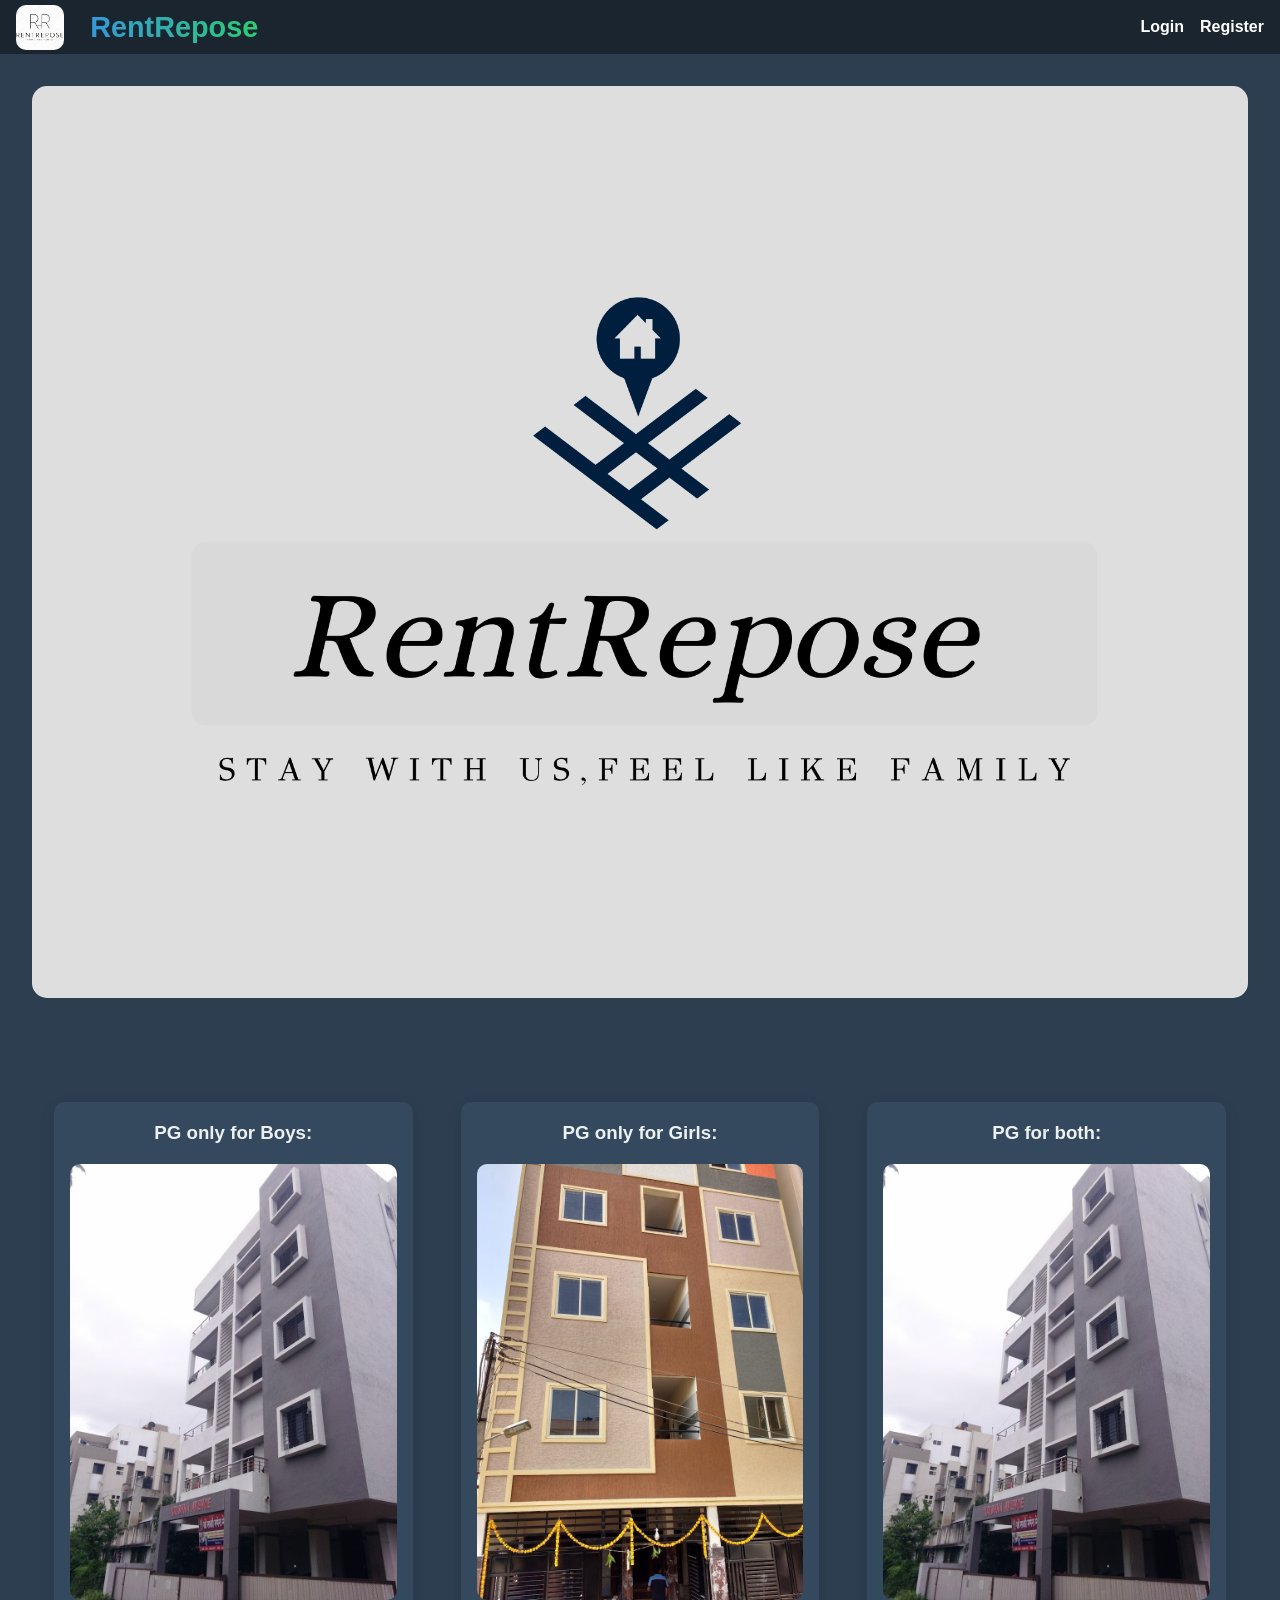
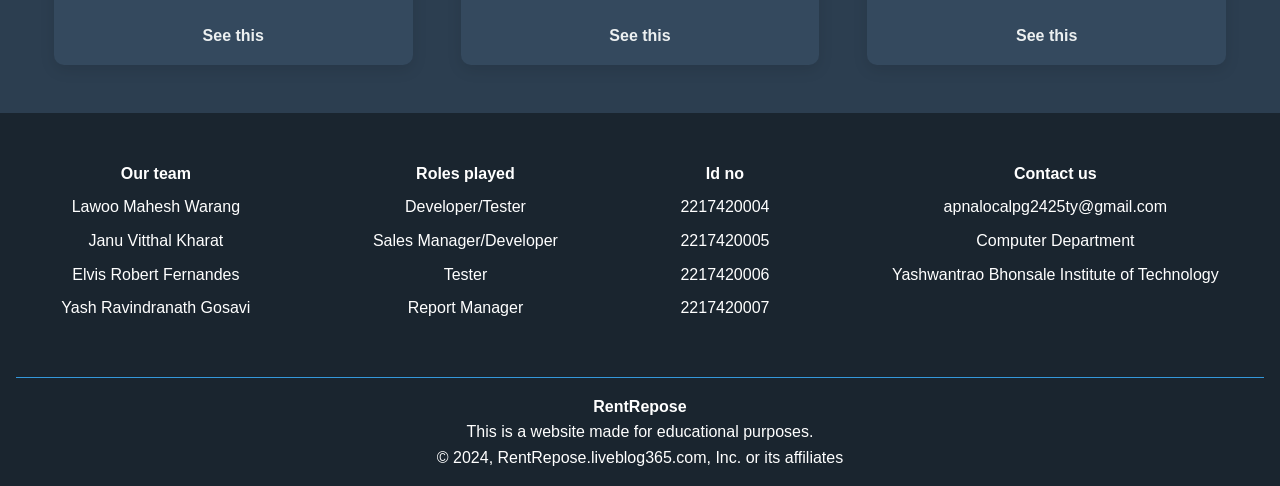
<file: index.html>
<!DOCTYPE html>
<html lang="en">
<head>
    <meta charset="UTF-8">
    <meta name="viewport" content="width=device-width, initial-scale=1.0">
    <title>PG Finder Main Dashboard</title>
    <style>
        /* General Styles */
        * {
            margin: 0;
            padding: 0;
            box-sizing: border-box;
            font-family: 'Arial', sans-serif;
        }

        body {
            background-color: #2c3e50; /* Dark background */
            color: #ecf0f1;
            line-height: 1.6;
        }

        /* Navbar Styles */
        .navbar {
            background-color: #1a252f;
            color: white;
            display: flex;
            justify-content: space-between;
            align-items: center;
            padding: 0 1rem;
            height: 3.4rem;
        }

        .navbar img {
            border-radius: 10px;
            height: 2.8rem;
        }

        .navbar img:hover {
            transform: scale(1.1);
        }

        .navbar .logo a {
            font-size: 1.8rem;
            color: #ffffff;
            text-decoration: none;
            background-image: linear-gradient(to right, #3498db, #2ecc71);
            background-clip: text;
            -webkit-text-fill-color: transparent;
            margin-left: -32rem;
        }

        .navbar .logo a:hover {
            background-image: linear-gradient(to right, #2980b9, #27ae60);
        }

        .navMenu {
            list-style: none;
            display: flex;
            gap: 1rem;
        }

        .navMenu a {
            color: white;
            text-decoration: none;
            font-weight: bold;
            transition: color 0.3s ease-in-out;
        }

        .navMenu a:hover {
            color: #3498db;
            text-decoration: underline;
        }

        /* Welcome Section */
        .content {
            text-align: center;
            padding: 2rem;
        }

        .content img {
            max-width: 100%;
            height: auto;
            border-radius: 15px;
            margin-bottom: 1rem;
        }

        .welcome {
            font-size: 3rem;
            margin-top: -16rem;
            position: absolute;
            top: 50%;
            left: 50%;
            transform: translate(-50%, -50%);
            color: #ffffff;
            background-clip: text;
            -webkit-text-fill-color: transparent;
        }

        .info {
            position: absolute;
            top: 60%;
            left: 50%;
            transform: translate(-50%, -60%);
            color: #ecf0f1;
            font-size: 1.2rem;
        }

        /* Panels */
        .panel-container {
            display: flex;
            flex-wrap: wrap;
            justify-content: center;
            margin-left: 10rem;
            gap: 3rem;
            padding: 3rem;
        }

        .head-panel {
            background-color: #34495e; /* Dark panel background */
            color: #ecf0f1;
            padding: 1rem;
            border-radius: 10px;
            width: calc(33% - 2rem);
            box-shadow: 0 5px 15px rgba(0, 0, 0, 0.1);
            transition: background-color 0.3s, color 0.3s;
            text-align: center;
        }

        .head-panel:hover {
            background-color: #3498db;
            color: #ffffff;
        }

        .head-panel img {
            width: 100%;
            height: auto;
            border-radius: 10px;
            margin: 1rem 0;
        }

        .head-panel a {
            color: inherit;
            text-decoration: none;
            font-weight: bold;
        }

        .head-panel a:hover {
            text-decoration: underline;
        }

        /* Footer */
        footer {
            background-color: #1a252f;
            color: white;
            padding: 1rem;
            text-align: center;
        }

        footer a {
            color: #3498db;
            text-decoration: none;
        }

        footer a:hover {
            text-decoration: underline;
        }

        footer .footer-content {
            display: flex;
            flex-wrap: wrap;
            justify-content: space-around;
            gap: 2rem;
            padding: 2rem 0;
        }

        footer ul {
            list-style: none;
            padding: 0;
        }

        footer ul p {
            font-weight: bold;
            margin-bottom: 0.5rem;
        }

        footer ul li, footer ul a {
            color: white;
            margin: 0.5rem 0;
            text-decoration: none;
            transition: color 0.3s ease-in-out;
        }

        footer ul a:hover {
            color: #3498db;
        }

        footer .footer-bottom {
            margin-top: 1rem;
            padding-top: 1rem;
            border-top: 1px solid #3498db;
        }

        /* Popup */
        .pop-up {
            position: fixed;
            top: 50%;
            left: 50%;
            width: 20em;
            height: 11em;
            background-color: #3498db;
            border-radius: 10px;
            border: 2px solid #2ecc71;
            transform: translate(-50%, -50%);
            visibility: hidden;
            opacity: 0;
            transition: 0.5s;
            box-shadow: 0 5px 30px rgba(0, 0, 0, .30);
            z-index: 1000;
            text-align: center;
            padding: 0.5rem;
        }

        .pop-up h3 {
            margin-bottom: 1rem;
            color: white;
        }

        .pop-up input {
            background-color: #2ecc71;
            color: #3498db;
            border: none;
            padding: 0.5rem 1rem;
            cursor: pointer;
            transition: background-color 0.3s;
        }

        .pop-up input:hover {
            background-color: #3498db;
            color: white;
        }

        .page#wholepg.active {
            filter: blur(10px);
            pointer-events: none;
        }

        #popup.active {
            visibility: visible;
            opacity: 1;
        }
        @keyframes appear {
            from{
                opacity: 0;
                scale: 0.4;
            }
            to{
                opacity: 1;
                scale: 1;
            }
        }
        .block{
            margin-left: -10rem;
            animation: appear 5s linear;
            animation-timeline: view();
            animation-range: entry 0% cover 50%;
        }
    </style>
    <script>
        function toggle() {
            var blur = document.getElementById('wholepg');
            blur.classList.toggle('active');
            var popup = document.getElementById('popup');
            popup.classList.toggle('active');
        }
        var url = "http://colormind.io/api/";
var data = {
	model : "default",
	input : [[44,43,44],[90,83,82],"N","N","N"]
}

var http = new XMLHttpRequest();

http.onreadystatechange = function() {
	if(http.readyState == 4 && http.status == 200) {
		var palette = JSON.parse(http.responseText).result;
	}
}

http.open("POST", url, true);
http.send(JSON.stringify(data));
    </script>
</head>
<body>
    <div class="pop-up" id="popup">
        <h3>Please kindly Login or Register to Unlock this feature.</h3>
        <h3>Thank You!!</h3>
        <input type="button" value="OK" onclick="toggle()">
    </div>
    <div class="page" id="wholepg">
        <div class="navbar">
            <img src="logo.png" alt="logo">
            <h2 class="logo"><a href="#" class="logoHover">RentRepose</a></h2>
            <ul class="navMenu">
                <li><a href="login.php">Login</a></li>
                <li><a href="register.php">Register</a></li>
            </ul>
        </div>
        <div class="content">
            <img src="front.png" alt="backdrop">
            <h1 class="welcome">Welcome</h1>
            
        </div><div class="block">
        <div class="panel-container">
            <div class="head-panel">
                <h3>PG only for Boys:</h3>
                <img src="demopg.jpg" alt="PG for Boys">
                <p><a href="#" onclick="toggle()">See this</a></p>
            </div>
            <div class="head-panel">
                <h3>PG only for Girls:</h3>
                <img src="samplepg2.jpg" alt="PG for Girls">
                <p><a href="#" onclick="toggle()">See this</a></p>
            </div>
            <div class="head-panel">
                <h3>PG for both:</h3>
                <img src="demopg.jpg" alt="PG for Both">
                <p><a href="#" onclick="toggle()">See this</a></p>
            </div>
        </div></div>
        <footer>
            <div class="footer-content">
                <ul>
                    <p>Our team</p>
                    <li>Lawoo Mahesh Warang</li>
                    <li>Janu Vitthal Kharat</li>
                    <li>Elvis Robert Fernandes</li>
                    <li>Yash Ravindranath Gosavi</li>
                </ul>
                <ul>
                    <p>Roles played</p>
                    <li>Developer/Tester</li>
                    <li>Sales Manager/Developer</li>
                    <li>Tester</li>
                    <li>Report Manager</li>
                </ul>
                <ul>
                    <p>Id no</p>
                    <li>2217420004</li>
                    <li>2217420005</li>
                    <li>2217420006</li>
                    <li>2217420007</li>
                </ul>
                <ul>
                    <p>Contact us</p>
                    <li><a href="contact.html">apnalocalpg2425ty@gmail.com</a></li>
                    <li>Computer Department</li>
                    <li>Yashwantrao Bhonsale Institute of Technology</li>
                </ul>
            </div>
            <div class="footer-bottom">
                <b>RentRepose</b>
                <p>This is a website made for educational purposes.</p>
                <p>&copy; 2024, RentRepose.liveblog365.com, Inc. or its affiliates</p>
            </div>
        </footer>
    </div>
</body>
</html>
</file>
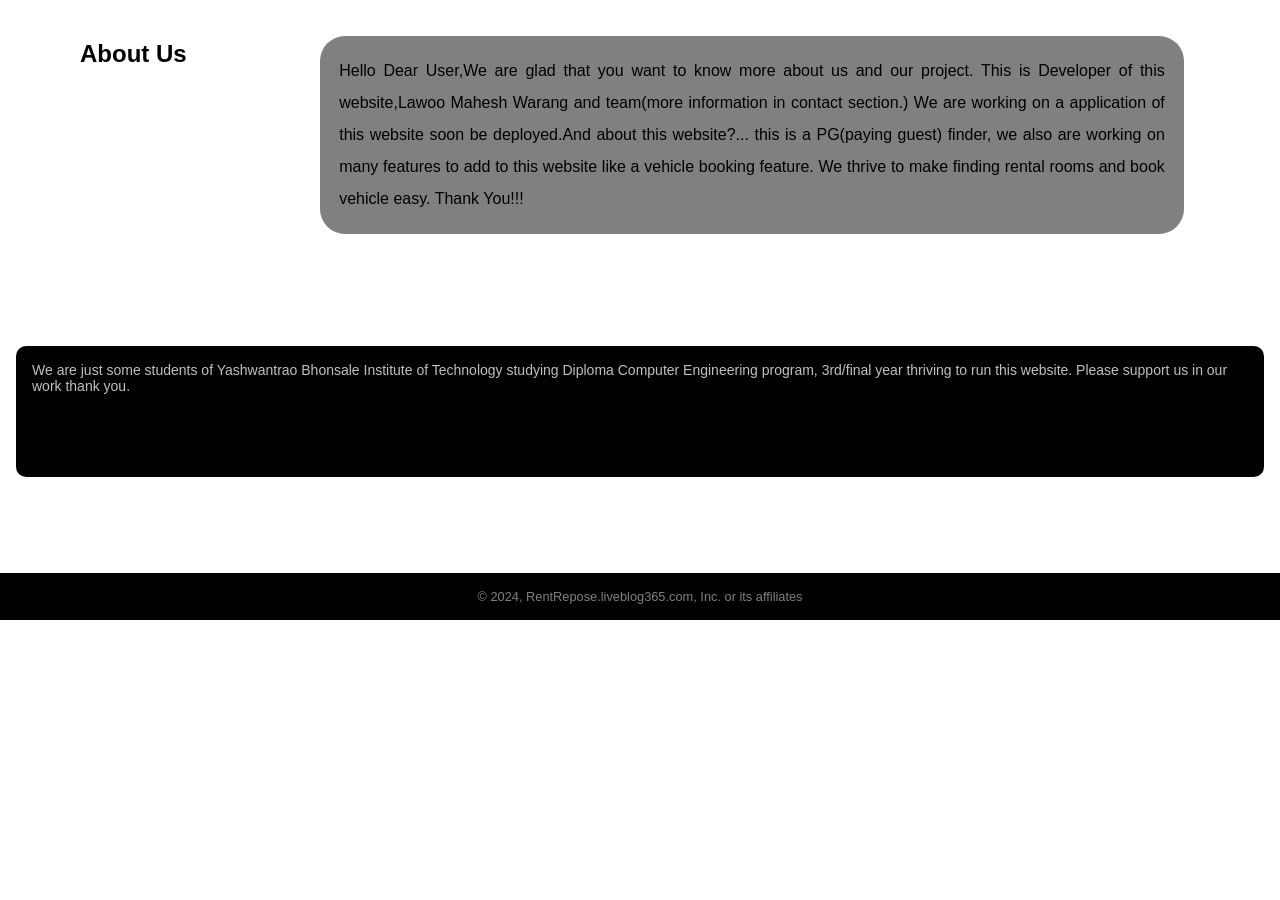
<file: about.html>
<html>
  <meta charset="UTF-8">
    <meta name="viewport" content="width=device-width, initial-scale=1.0">
<head>
  <title>about us</title>
  <style>
    *{
margin: 0;
padding: 0;
font-family: sans-serif;
}
body{
background: white;
border-radius: 5px;
height: auto;
user-select: none;
}

    .heading{
margin-top: 40px;
margin-left: 80px;
}
    .about-fpanel{
       background-color: black;
      height: 6rem;
      border-radius: 10px;
      font-size: 14;
color: silver;
display: flex;
justify-content: center;
margin-top: 7rem;
margin-left:1rem;
margin-right: 1rem;
padding: 1rem;
width: 95%;
height: 11%;
}
    .content_info{
align-items: center;
margin-top: 0rem
}

.info2{
color: black;
font-size: 16;
text-align: justify;
line-height: 2rem;
}

.infoWarper{
border-radius: 25px;
background: grey;  
padding: 1.2rem 1.2rem 1.2rem 1.2rem;
margin-right: 6rem;
margin-left: 20rem;
margin-top: -2rem;
}
footer{
            background-color: black;
            color: grey;
            margin-top: 6rem;
            text-align: center;
            padding: 1rem;
            font-size: 0.8rem;
        }
  </style>
</head>
<body>
<div class="content_info">
                <h2 class="heading">About Us</h2>
                <div class="infoWarper">    
                    <p class="info2">
                   Hello Dear User,We are glad that you want to know more about us and our project.
                   This is Developer of this website,Lawoo Mahesh Warang and team(more information in contact section.)
                   We are working on a application of this website soon be deployed.And about this website?...
                   this is a PG(paying guest) finder, we also are working on many features to add to this website like a vehicle booking feature. We thrive to make finding rental rooms and book vehicle easy. 
                   Thank You!!!   
                    </p>
                </div>
        </div>
        <div class="about-fpanel">
    <ul>
      <a>We are just some students of Yashwantrao Bhonsale Institute of Technology studying Diploma Computer Engineering program, 3rd/final year thriving to run this website.</a>
      <a>Please support us in our work thank you.</a>
    </ul>
        </div>
        <footer>
          <div class="copyright">
            © 2024, RentRepose.liveblog365.com, Inc. or its affiliates
        </div>
        </footer>
</body>
</html>
</file>
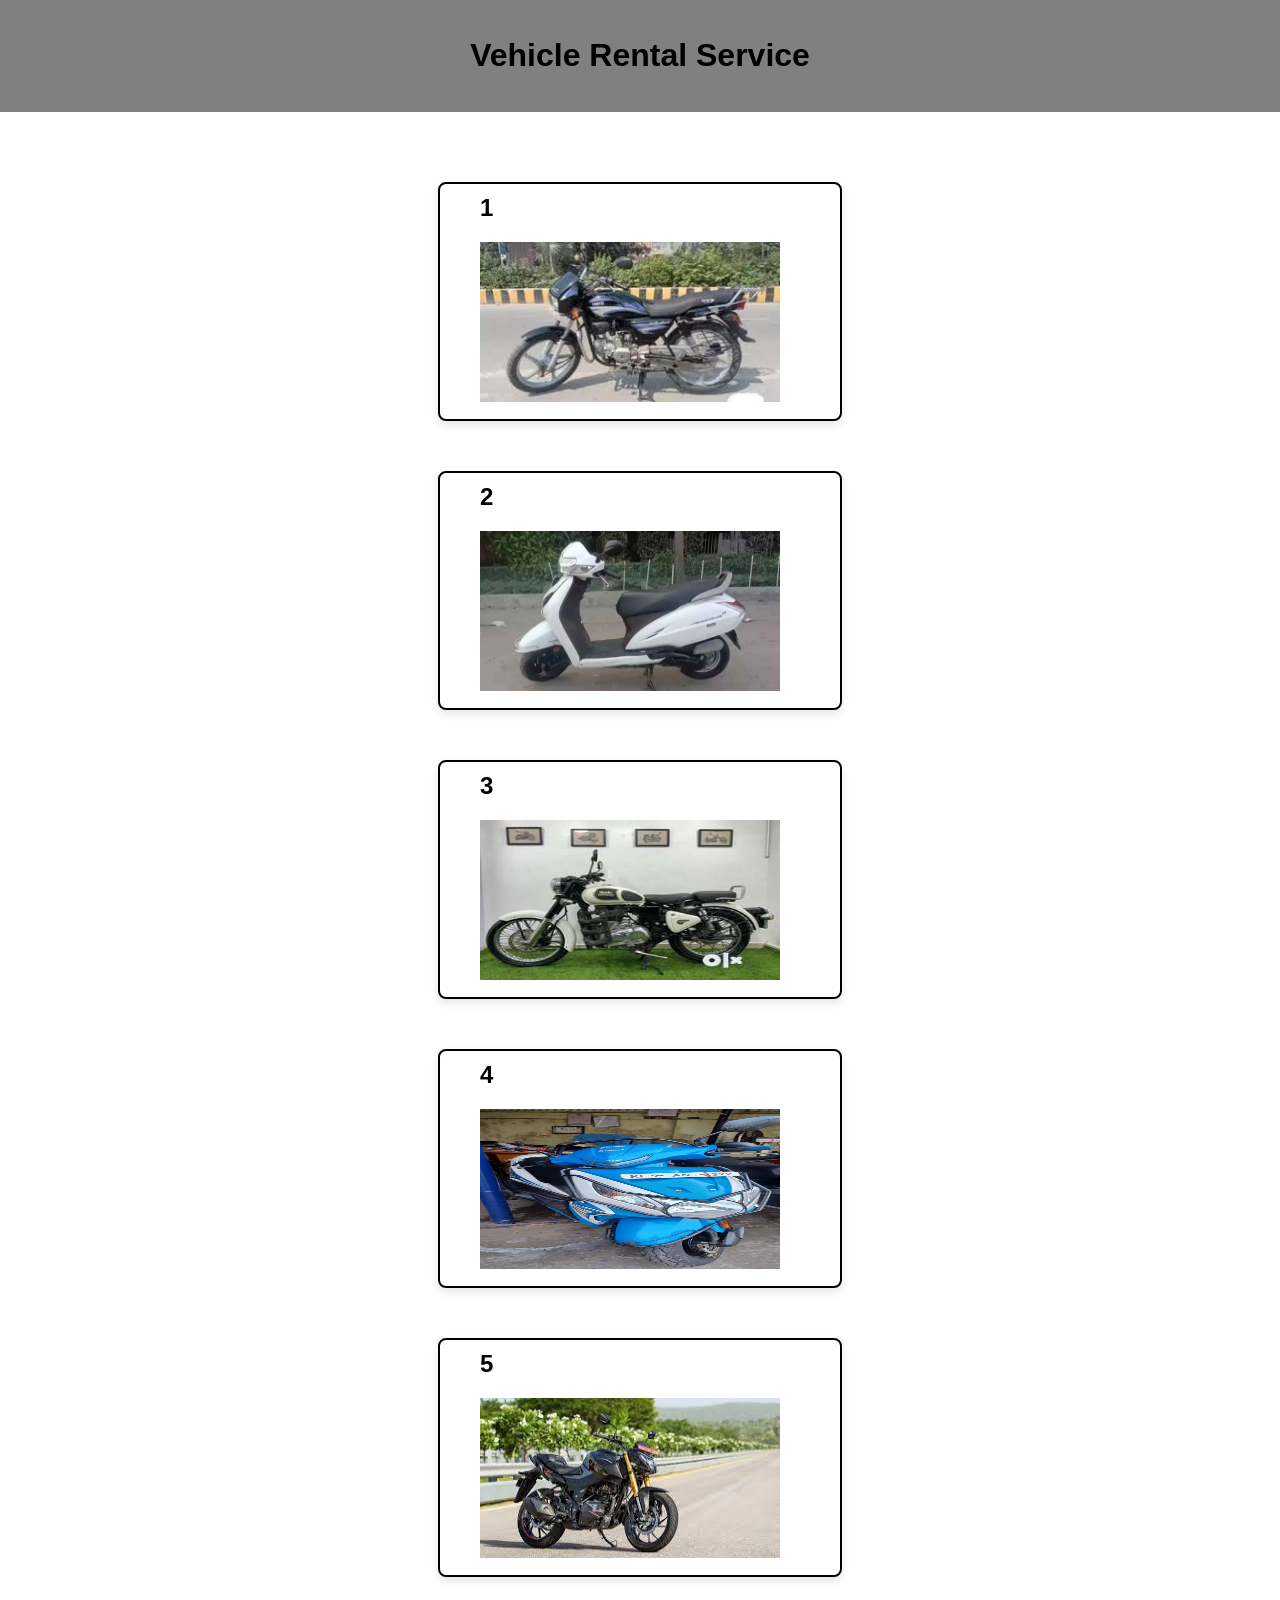
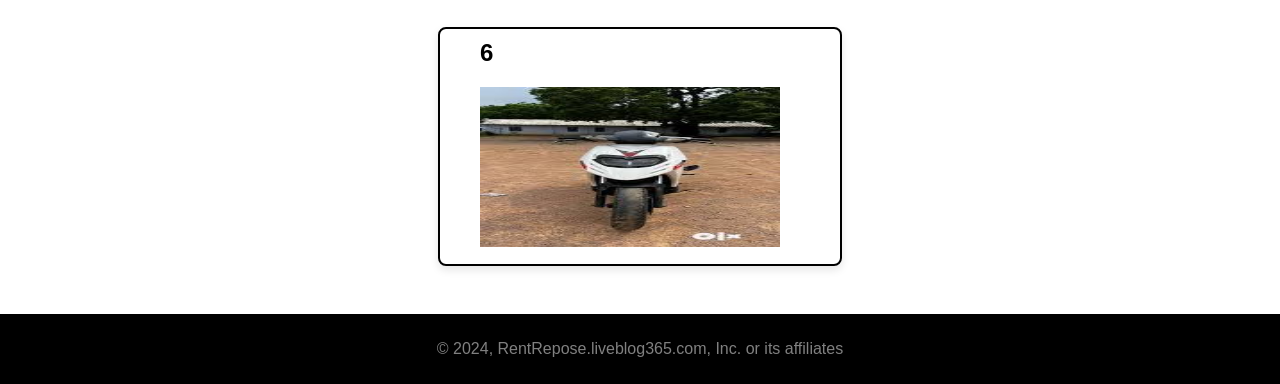
<file: bikerent.html>
<!DOCTYPE html>
<html lang="en">
<head>
    <meta charset="UTF-8">
    <meta name="viewport" content="width=device-width, initial-scale=1.0">
    <title>Bike Rent</title>
    <style>
        body {
            font-family: Arial, sans-serif;
            margin: 0;
            padding: 0;
            background: white;
            user-select: none;
        }
        header {
            background-color: grey;
            color: black;
            padding: 1em;
            text-align: center;
        }
        h2 {
            margin-top: -10px;
            margin-left: 40px;
        }
        .box-img {
            margin-top: 0px;
            margin-left: 40px;
        }
        .box-content {
            border: 2px solid black;
            height: 200px;
            width: 400px;
            background-color: transparent;
            border-radius: 8px;
            padding: 20px 0 15px;
            margin-top: 50px;
            margin-left: auto;
            margin-right: auto;
            justify-content: space-evenly;
            box-shadow: 0 4px 8px rgba(0, 0, 0, 0.1);
        }
        .box-content:nth-child(even) {
            margin-top: 50px;
        }
        img {
            height: 160px;
            width: 300px;
        }
        footer {
            background-color: black;
            color: grey;
            text-align: center;
            padding: 10px 0;
            margin-top: 28px;
        }
        .container {
            max-width: 1200px;
            margin: 0 auto;
            padding: 20px;
        }
        /* Modal styles */
        .modal {
            display: none; 
            position: fixed; 
            z-index: 1; 
            left: 0;
            top: 0;
            width: 100%; 
            height: 100%; 
            overflow: auto; 
            background-color: none; 
            padding-top: 60px; 
        }
        .modal-content {
            background-color: white;
            color: black;
            margin: 5% auto; 
            padding: 20px;
            border: 1px solid #888;
            width: 80%; 
            max-width: 500px;
            border-radius: 8px;
        }
        .close {
            color: #aaa;
            float: right;
            font-size: 28px;
            font-weight: bold;
        }
        .close:hover,
        .close:focus {
            color: red;
            text-decoration: none;
            cursor: pointer;
        }
    </style>
</head>
<body>
        <header>
        <h1>Vehicle Rental Service</h1>
    </header>
    <main class="container">
        <div class="box">
            <div class="box-content" onclick="showDetails('Vinayak Rental Service', 10, 'Vinayak Korgaonkar', '9857313440')">
                <h2>1</h2>
                <div class="box-img">
                    <img src="bike1.jpg" alt="bike1">
                </div>
            </div>
            <div class="box-content" onclick="showDetails('Pravin Enterprices', 25, 'Pravin Desai', '7058333641')">
                <h2>2</h2>
                <div class="box-img">
                    <img src="bike2.jpg" alt="bike2">
                </div>
            </div>
            <div class="box-content" onclick="showDetails('---', '---', '---', '---')">
                <h2>3</h2>
                <div class="box-img">
                    <img src="bike3.jpg" alt="bike3">
                </div>
            </div>
            <div class="box-content" onclick="showDetails('Vinayak Rental Service', 10, 'Vinayak Korgaonkar', '9857313440')">
                <h2>4</h2>
                <div class="box-img">
                    <img src="bike4.jpg" alt="bike4">
                </div>
            </div>
            <div class="box-content" onclick="showDetails('Pravin Enterprices', 25, 'Pravin Desai', '7058333641')">
                <h2>5</h2>
                <div class="box-img">
                    <img src="bike5.jpg" alt="bike5">
                </div>
            </div>
            <div class="box-content" onclick="showDetails('---', '---', '---', '---')">
                <h2>6</h2>
                <div class="box-img">
                    <img src="bike6.jpg" alt="bike6">
                </div>
            </div>
        </div>
    </main>
    <footer>
        <p>
            © 2024, RentRepose.liveblog365.com, Inc. or its affiliates</p>
    </footer>

    <!-- The Modal -->
    <div id="myModal" class="modal">
        <div class="modal-content">
            <span class="close" onclick="closeModal()">&times;</span>
            <p id="modal-text"></p>
        </div>
    </div>

    <script type="text/javascript">
        function showDetails(serviceName, rate, ownerName, mobile) {
            const modal = document.getElementById("myModal");
            const modalText = document.getElementById("modal-text");
            modalText.innerHTML = `
                <strong>Service name:</strong> ${serviceName}<br>
                <strong>Rate per hour:</strong> ${rate}₹<br>
                <strong>Owner Name:</strong> ${ownerName}<br>
                <strong>Mobile No.:</strong> ${mobile}
            `;
            modal.style.display = "block";
        }

        function closeModal() {
            const modal = document.getElementById("myModal");
            modal.style.display = "none";
        }

        // Close the modal when the user clicks anywhere outside of the modal
        window.onclick = function(event) {
            const modal = document.getElementById("myModal");
            if (event.target == modal) {
                modal.style.display = "none";
            }
        }
    </script>
</body>
</html>
</file>
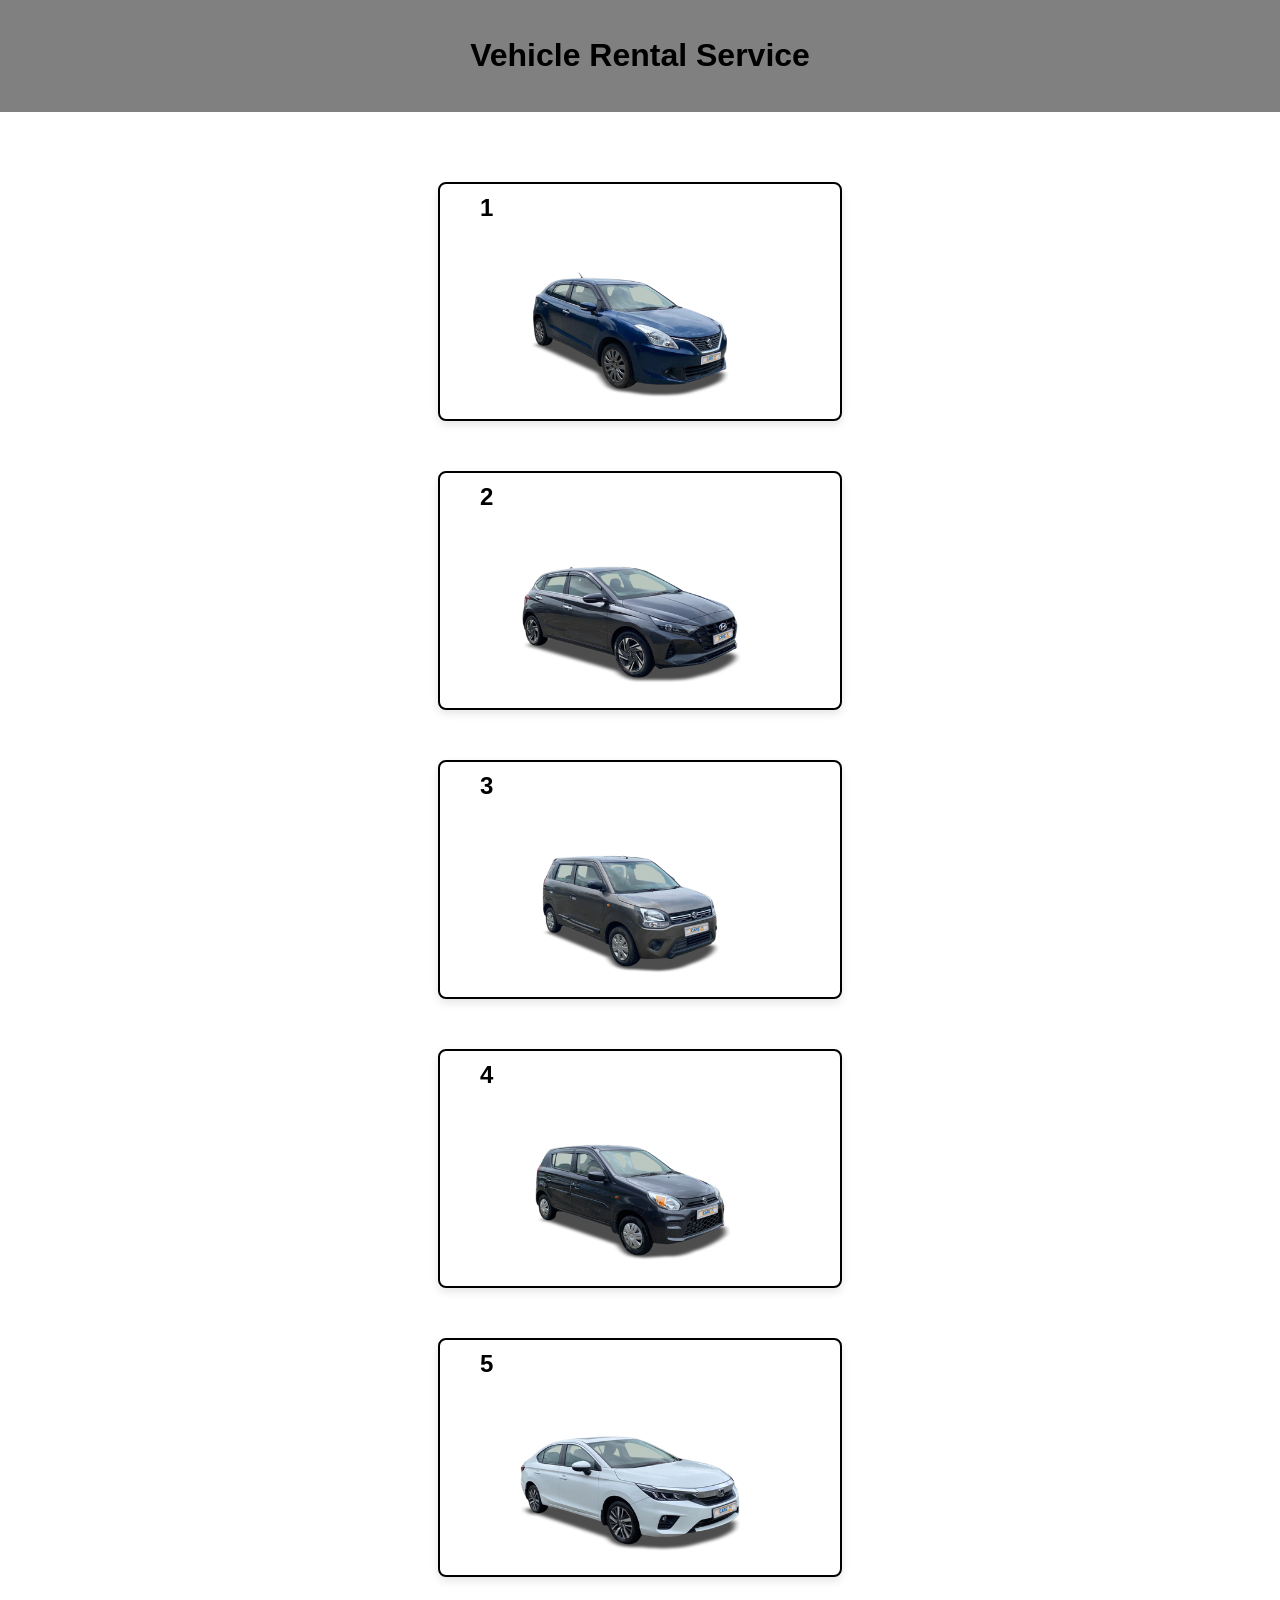
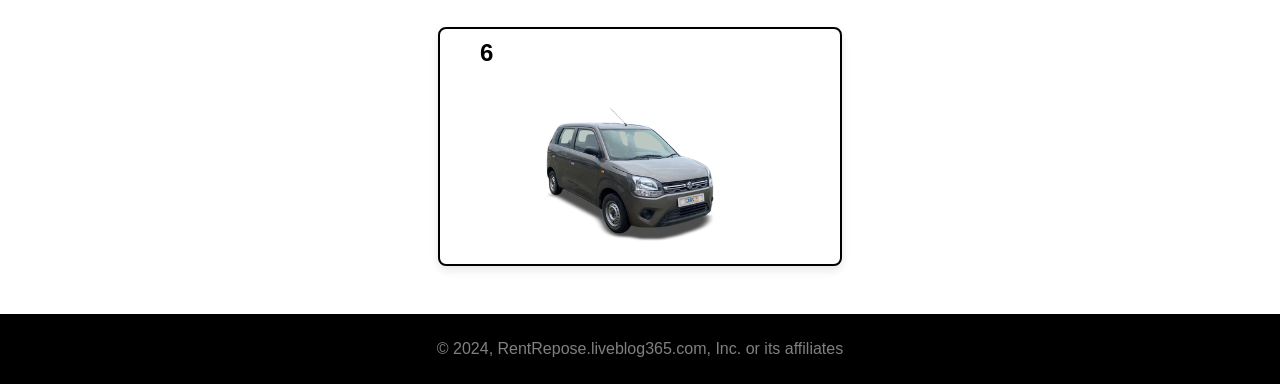
<file: carent.html>
<!DOCTYPE html>
<html lang="en">
<head>
    <meta charset="UTF-8">
    <meta name="viewport" content="width=device-width, initial-scale=1.0">
    <title>Car Rent Flex</title>
    <style>
        body {
            font-family: Arial, sans-serif;
            margin: 0;
            padding: 0;
            background: white;
            user-select: none;
        }
        header {
            background-color: grey;
            color: black;
            padding: 1em;
            text-align: center;
        }
        h2 {
            margin-top: -10px;
            margin-left: 40px;
        }
        .box-img {
            margin-top: 0px;
            margin-left: 40px;
        }
        .box-content {
            border: 2px solid black;
            height: 200px;
            width: 400px;
            background-color: transparent;
            border-radius: 8px;
            padding: 20px 0 15px;
            margin-top: 50px;
            margin-left: auto;
            margin-right: auto;
            justify-content: space-evenly;
            box-shadow: 0 4px 8px rgba(0, 0, 0, 0.1);
        }
        .box-content:nth-child(even) {
            margin-top: 50px;
        }
        img {
            height: 160px;
            width: 300px;
        }
        footer {
            background-color: black;
            color: grey;
            text-align: center;
            padding: 10px 0;
            margin-top: 28px;
        }
        .container {
            max-width: 1200px;
            margin: 0 auto;
            padding: 20px;
        }
        /* Modal styles */
        .modal {
            display: none; 
            position: fixed; 
            z-index: 1; 
            left: 0;
            top: 0;
            width: 100%; 
            height: 100%; 
            overflow: auto; 
            background-color: none; 
            padding-top: 60px; 
        }
        .modal-content {
            background-color: white;
            color: black;
            margin: 5% auto; 
            padding: 20px;
            border: 1px solid #888;
            width: 80%; 
            max-width: 500px;
            border-radius: 8px;
        }
        .close {
            color: #aaa;
            float: right;
            font-size: 28px;
            font-weight: bold;
        }
        .close:hover,
        .close:focus {
            color: red;
            text-decoration: none;
            cursor: pointer;
        }
    </style>
</head>
<body>
        <header>
        <h1>Vehicle Rental Service</h1>
    </header>
    <main class="container">
        <div class="box">
            <!-- Car 1 -->
            <div class="box-content" onclick="showDetails('Vinayak Rental Service', 40, 'Vinayak Korgaonkar', '9857313440')">
                <h2>1</h2>
                <div class="box-img">
                    <img src="car1.jpg" alt="car1">
                </div>
            </div>
            <!-- Car 2 -->
            <div class="box-content" onclick="showDetails('Pravin Enterprices', 65, 'Pravin Desai', '7058333641')">
                <h2>2</h2>
                <div class="box-img">
                    <img src="car2.jpg" alt="car2">
                </div>
            </div>
            <!-- Car 3 -->
            <div class="box-content" onclick="showDetails('---', '---', '---', '')">
                <h2>3</h2>
                <div class="box-img">
                    <img src="car3.jpg" alt="car3">
                </div>
            </div>
            <!-- Car 4 -->
            <div class="box-content" onclick="showDetails('Vinayak Rental Service', 40, 'Vinayak Korgaonkar', '9857313440')">
                <h2>4</h2>
                <div class="box-img">
                    <img src="car4.jpg" alt="car4">
                </div>
            </div>
            <!-- Car 5 -->
            <div class="box-content" onclick="showDetails('Pravin Enterprices', 65, 'Pravin Desai', '7058333641')">
                <h2>5</h2>
                <div class="box-img">
                    <img src="car5.jpg" alt="car5">
                </div>
            </div>
            <!-- Car 6 -->
            <div class="box-content" onclick="showDetails('---', '---', '---', '')">
                <h2>6</h2>
                <div class="box-img">
                    <img src="car6.jpg" alt="car6">
                </div>
            </div>
        </div>
    </main>
    <footer>
        <p> © 2024, RentRepose.liveblog365.com, Inc. or its affiliates</p>
    </footer>

    <!-- The Modal -->
    <div id="myModal" class="modal">
        <div class="modal-content">
            <span class="close" onclick="closeModal()">&times;</span>
            <p id="modal-text"></p>
        </div>
    </div>

    <script type="text/javascript">
        function showDetails(serviceName, rate, ownerName, mobile) {
            const modal = document.getElementById("myModal");
            const modalText = document.getElementById("modal-text");
            modalText.innerHTML = `
                <strong>Service name:</strong> ${serviceName}<br>
                <strong>Rate per hour:</strong> ${rate}₹<br>
                <strong>Owner Name:</strong> ${ownerName}<br>
                <strong>Mobile No.:</strong> ${mobile}
            `;
            modal.style.display = "block";
        }

        function closeModal() {
            const modal = document.getElementById("myModal");
            modal.style.display = "none";
        }

        // Close the modal when the user clicks anywhere outside of the modal
        window.onclick = function(event) {
            const modal = document.getElementById("myModal");
            if (event.target == modal) {
                modal.style.display = "none";
            }
        }
    </script>
</body>
</html>
</file>
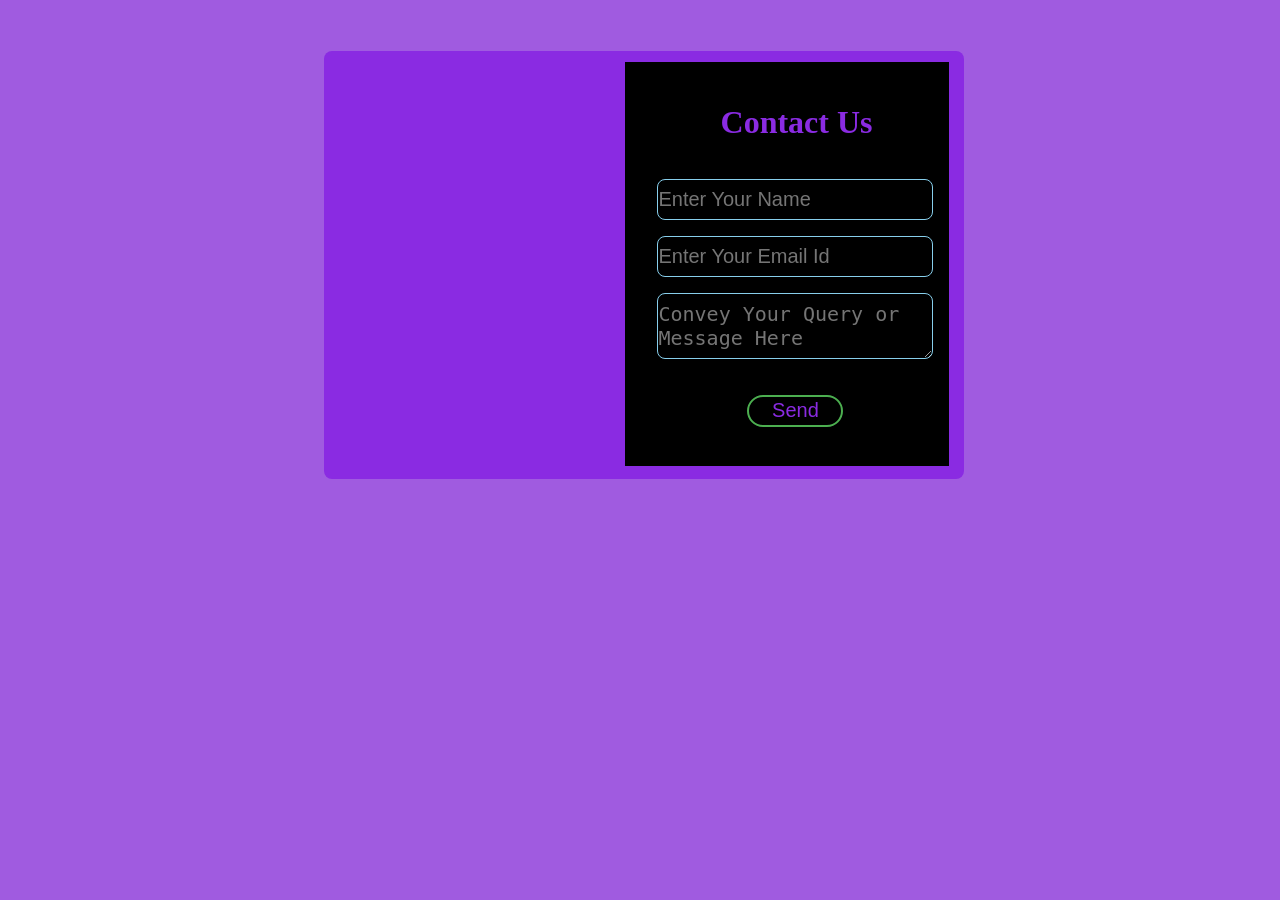
<file: contact.html>
<!DOCTYPE html>
<html lang="en">
<head>
  <meta charset="UTF-8">
  <meta name="viewport" content="width=device-width, initial-scale=1.0">
  <title>Contact Form</title>
  <style>
    body{
      align-items: center;
      justify-content: center;
      background-color: rgb(160, 91, 224);
    }
    .contact{
      background-color: blueviolet;
      margin-top: 4%;
      margin-left: 25%;
      width: 40em;
      height: 26.8rem;
      border-radius: 8px;
    }
    .map iframe{
      margin-top: 2%;
      margin-left: 2%;
      width: 18em;
      height: 25.25em;
      border: 1px soid black;
    }
    .form{
      align-items: center;
      justify-content: center;
      background-color: black;
      margin-top: -63.9%;
      margin-left: 47.1%;
      width: 19em;
      height: 24em;
      padding: 10px;
    }
    h1{
      color: blueviolet;
      margin-top: 1em;
      margin-left: 28%;
    }
    input{
  width: 90%;
  color: #4caf50;
  overflow: hidden;
  border-radius: 8px;
  font-size: 20px;
  padding: 8px 0;
  margin-top: 1rem;
  margin-left: 1.1em;
  border-bottom: 1px solid #4caf50;
  border: 1px solid skyblue;
  outline: none;
  background: none;
    }
    input i {
  width: 5em;
  float: left;
  text-align: center;
}
textarea{
  width: 90%;
  border-radius: 8px;
  color: #4caf50;
  overflow: hidden;
  font-size: 20px;
  padding: 8px 0;
  margin: 1rem 1.1em;
  border-bottom: 1px solid #4caf50;
  border: 1px solid skyblue;
  outline: none;
  background: none;
    }
    textarea i {
  width: 5em;
  float: left;
  text-align: center;
}
form button{
  width: 6rem;
  height: 2rem;
  background: transparent;
  border: 2px solid #4caf50;
  color: blueviolet;
  border-radius: 80px;
  font-size: 20px;
  margin-top: 1rem;
  margin-left: 7rem;
}
  </style>
</head>
<body>
  <div class="contact">
    <div class="map">
      <iframe src="https://www.google.com/maps/embed?pb=!1m18!1m12!1m3!1d3153.0197861153647!2d144.96305831563608!3d-37.812150742641594!2m3!1f0!2f0!3f0!3m2!1i1024!2i768!4f13.1!3m3!1m2!1s0x6ad642af0f11fd81%3A0xefb0eb3ff5c5937e!2sFederation%20Square!5e0!3m2!1sen!2sus!4v1616746200125!5m2!1sen!2sus" frameborder="0"
      style="border:0;" allowfullscreen="1" loading="lazy" referrerpolicy="no-referrer-when-downgrade"></iframe>
    </div>
    <div class="form">
      <h1 color="white">Contact Us</h1>
      <form target="_blank" action="https://formsubmit.co/apnalocalpg2425ty@gmail.com" method="POST">
        <input type="text" name="name" minlength="2" maxlength="20" placeholder="Enter Your Name" required>
        <input type="email" name="email" minlength="10" maxlength="25" placeholder="Enter Your Email Id" required>
        <textarea name="message" placeholder="Convey Your Query or Message Here" minlength="4" required></textarea>
        <button type="submit">Send</button>
      </form>
    </div>
  </div>
</body>
</html>
</file>
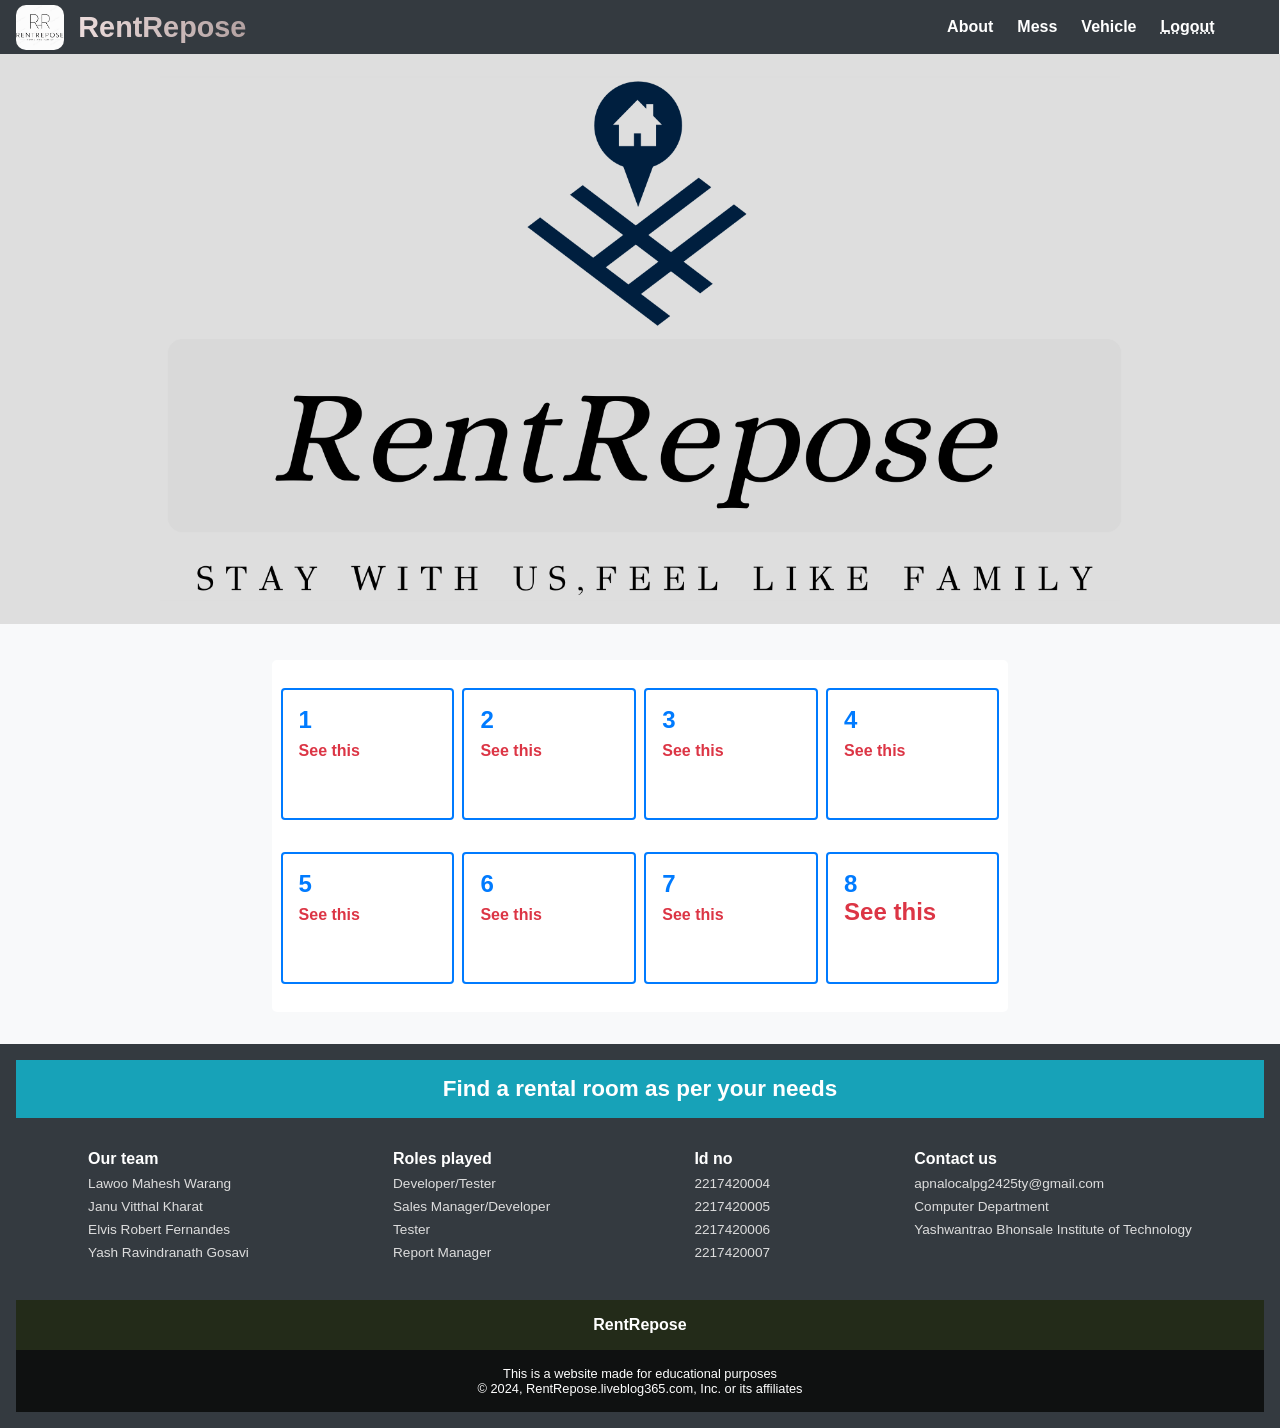
<file: home.html>
<!DOCTYPE html>
<html lang="en">
<head>
    <meta charset="UTF-8">
    <meta name="viewport" content="width=device-width, initial-scale=1.0">
    <title>PG Finder User Dashboard</title>
    <style>
        * {
            margin: 0;
            padding: 0;
            font-family: 'Arial', sans-serif;
        }

        body {
            background-color: #f8f9fa;
            user-select: none;
        }

        .navbar {
            width: 97.4%;
            height: 3.4rem;
            background-color: #343a40;
            display: flex;
            justify-content: space-between;
            align-items: center;
            padding: 0 1rem;
        }

        .navbar img {
            border-radius: 10px;
            height: 2.8rem;
        }

        .navbar .logo a {
            font-size: 1.8rem;
            color: #ffffff;
            text-decoration: none;
            margin-left:-26.7rem;
            background-image: linear-gradient(to right, rgb(236, 220, 220), rgb(179, 161, 161));
            background-clip: text;
            -webkit-text-fill-color: transparent;
        }

        .navbar .logo a:hover {
            background-image: linear-gradient(to right, darkblue, rgb(24, 150, 193));
        }

        .navMenu {
            list-style: none;
            display: flex;
            gap: 1.5rem;
            margin-right: 3rem;
        }

        .navMenu .menuItem a {
            color: #ffffff;
            text-decoration: none;
            font-weight: bold;
            transition: color 0.3s ease-in-out;
        }

        .navMenu .menuItem a:hover {
            color: #ffc107;
        }

        .content .container .bg {
            width: 100%;
            height: auto;
            object-fit: cover;
        }

        .welcome {
            margin-top: -16rem;
            position: absolute;
            top: 50%;
            left: 50%;
            transform: translate(-50%, -50%);
            font-size: 3rem;
            color: #ffffff;
            background-clip: text;
            -webkit-text-fill-color: transparent;
        }

        .info {
            position: absolute;
            top: 60%;
            left: 50%;
            transform: translate(-50%, -60%);
            color: #000000;
            font-size: 1.2rem;
        }

        .p-section {
            display: flex;
            flex-wrap: wrap;
            margin-left: 10rem;
            justify-content: space-evenly;
            background-color: transparent;
            margin-top: 2rem;
        }

        .box {
            border: 2px solid #007bff;
            height: 8rem;
            width: 23%;
            background-color: #ffffff;
            border-radius: 4px;
            margin-bottom: 2rem;
            transition: border 0.3s ease-in-out;
        }

        .box:hover {
            border: 3px solid #28a745;
        }

        .box-content {
            padding: 1rem;
        }

        .box-content h2 {
            color: #007bff;
            margin-bottom: 0.5rem;
        }

        .box-content a {
            text-decoration: none;
            color: #dc3545;
            font-weight: bold;
        }

        .box-content a:hover {
            color: #28a745;
        }

        .head-panel, .head-panel2, .head-panel3 {
            background-color: #ffffff;
            color: #000000;
            height: 22rem;
            width: 46rem;
            margin-left: 10rem;
            display: flex;
            cursor: pointer;
            margin: 2rem auto;
            align-items: center;
            border-radius: 5px;
            transition: background-color 0.3s ease-in-out, color 0.3s ease-in-out;
        }

        .head-panel:hover {
            background-color: #007bff;
            color: #ffffff;
        }

        .head-panel2:hover {
            background-color: #ffc107;
            color: #ffffff;
        }

        .head-panel3:hover {
            background-color: #dc3545;
            color: #ffffff;
        }

        footer {
            margin-top: 2rem;
            background-color: #343a40;
            color: #ffffff;
            padding: 1rem;
        }

        footer .foot-panel {
            background-color: #17a2b8;
            padding: 1rem;
            text-align: center;
            font-size: 1.2rem;
            cursor: pointer;
            transition: background-color 0.3s ease-in-out;
        }

        footer .foot-panel:hover {
            background-color: #138496;
        }

        footer .foot-panel2 {
            display: flex;
            justify-content: space-around;
            padding: 2rem 0;
        }

        footer ul {
            list-style: none;
        }

        footer ul p {
            font-weight: bold;
            margin-bottom: 0.5rem;
        }

        footer ul a {
            display: block;
            font-size: 0.85rem;
            color: #dddddd;
            margin: 0.5rem 0;
            text-decoration: none;
            transition: color 0.3s ease-in-out;
        }

        footer ul a:hover {
            color: #ffffff;
        }

        footer .foot-panel3 {
            background-color: #232b19;
            text-align: center;
            padding: 1rem;
            font-weight: bold;
        }

        footer .foot-panel3:hover {
            color: #007bff;
        }

        footer .foot-panel4 {
            background-color: #0f1111;
            text-align: center;
            padding: 1rem;
            font-size: 0.8rem;
        }
        @keyframes text {
            to {
                background-position: 4500vh;
            }
        }
        @keyframes appear {
            from{
                opacity: 0;
                scale: 0.4;
            }
            to{
                opacity: 1;
                scale: 1;
            }
        }
        .block{
            margin-left: -10rem;
            animation: appear 5s linear;
            animation-timeline: view();
            animation-range: entry 0% cover 50%;
        }
    </style>
</head>
<body>
    <div class="nav">
        <div class="navbar">
            <img src="logo.png" alt="logo">
            <h2 class="logo"><a href="#" class="logoHover">RentRepose</a></h2>
            <ul class="navMenu">
                <li class="menuItem"><b><a href="about.html" class="link">About</a></b></li>
                <li class="menuItem"><b><a href="mess.html" class="link">Mess</a></b></li>
                <li class="menuItem"><b><a href="vhchome.html" class="link">Vehicle</a></b></li>
                <li class="menuItem"><b><a href="logout.php" class="link"><abbr title="Sign-Out">Logout</abbr></a></b></li>
            </ul>
        </div>
    </div>
    <div class="content">
        <div class="container">
            <img src="front.png" alt="backdrop" class="bg" style="width: 100%; height:570px;">
        </div>
        <div class="head-panel" id="to-top"><div class="block">
            <div class="p-section">
                <div class="box">
                    <div class="box-content">
                        <h2>1</h2>
                        <p><a href="pginfo.php">See this</a></p>
                    </div>
                </div>
                <div class="box">
                    <div class="box-content" id="p1">
                        <h2>2</h2>
                        <p><a href="pginfo2.php">See this</a></p>
                    </div>
                </div>
                <div class="box">
                    <div class="box-content" id="p1">
                        <h2>3</h2>
                        <p><a href="pginfo3.php">See this</a></p>
                    </div>
                </div>
                <div class="box">
                    <div class="box-content" id="p1">
                        <h2>4</h2>
                        <p><a href="pginfo4.php">See this</a></p>
                    </div>
                </div>
                <div class="box">
                    <div class="box-content" id="p1">
                        <h2>5</h2>
                        <p><a href="pginfo5.php">See this</a></p>
                    </div>
                </div>
                <div class="box">
                    <div class="box-content" id="p1">
                        <h2>6</h2>
                        <p><a href="pginfo6.php">See this</a></p>
                    </div>
                </div>
                <div class="box">
                    <div class="box-content" id="p1">
                        <h2>7</h2>
                        <p><a href="pginfo7.php">See this</a></p>
                    </div>
                </div>
                <div class="box">
                    <div class="box-content" id="p1">
                        <h2>8</p>
                        <p><a href="pginfo8.php">See this</a></p>
                    </div>
                </div></div></div></div></div>
        </div>
       <footer>
        <div class="foot-panel" id="to-top">
            <h3>Find a rental room as per your needs</h3>
        </div>
        <div class="foot-panel2">
            <ul>
                <p>Our team</p>
                <a>Lawoo Mahesh Warang</a>
                <a>Janu Vitthal Kharat</a>
                <a>Elvis Robert Fernandes</a>
                <a>Yash Ravindranath Gosavi</a>
            </ul>
            <ul>
                <p>Roles played</p>
                <a>Developer/Tester</a>
                <a>Sales Manager/Developer</a>
                <a>Tester</a>
                <a>Report Manager</a>
            </ul>
            <ul>
                <p>Id no</p>
                <a>2217420004</a>
                <a>2217420005</a>
                <a>2217420006</a>
                <a>2217420007</a>
            </ul>
            <ul>
                <p>Contact us</p>
                <a href="contact.html">apnalocalpg2425ty@gmail.com</a>
                <a>Computer Department</a>
                <a>Yashwantrao Bhonsale Institute of Technology</a>
            </ul>
        </div>
        <div class="foot-panel3">
            <b>RentRepose</b>
        </div>
        <div class="foot-panel4">
            <div class="page">
                <a>This is a website made for educational purposes</a>
            </div>
            <div class="copyright">
                © 2024, RentRepose.liveblog365.com, Inc. or its affiliates
            </div>
        </div>
    </footer>
    
</body>
</html>
</file>
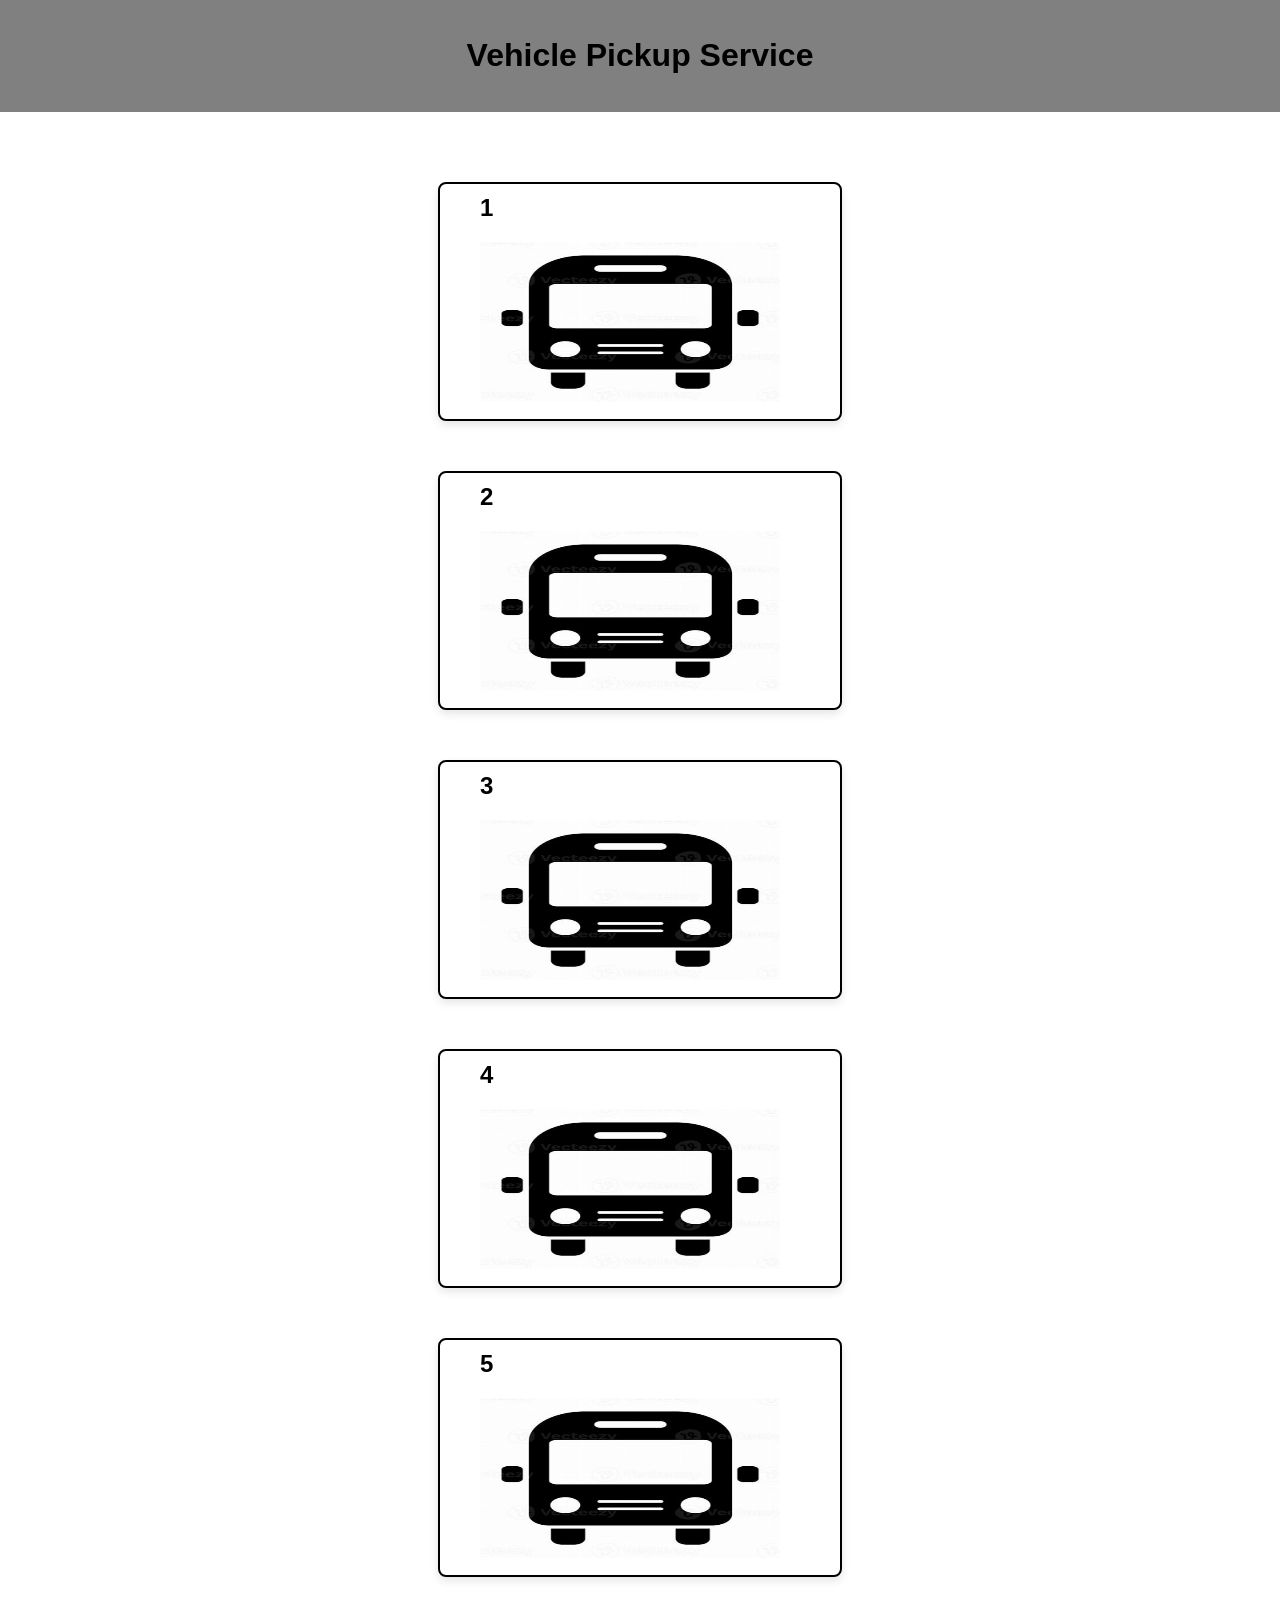
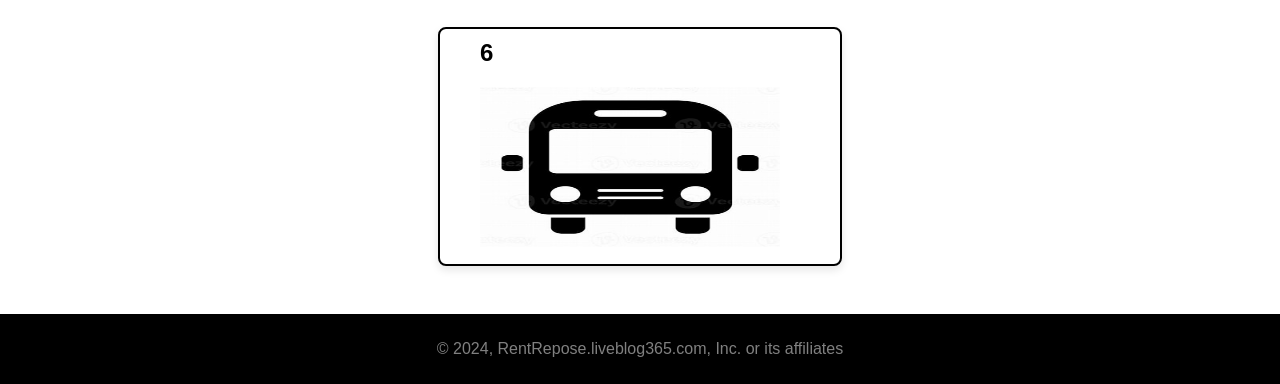
<file: mbmpk.html>
<!DOCTYPE html>
<html lang="en">
<head>
    <meta charset="UTF-8">
    <meta name="viewport" content="width=device-width, initial-scale=1.0">
    <title>Bus or Minibus Book Flex</title>
    <style>
body {
            font-family: Arial, sans-serif;
            margin: 0;
            padding: 0;
            background: white;
            user-select: none;
        }
        header {
            background-color: grey;
            color: black;
            padding: 1em;
            text-align: center;
        }
        h2 {
            margin-top: -10px;
            margin-left: 40px;
        }
        .box-img {
            margin-top: 0px;
            margin-left: 40px;
        }
        .box-content {
            border: 2px solid black;
            height: 200px;
            width: 400px;
            background-color: transparent;
            border-radius: 8px;
            padding: 20px 0 15px;
            margin-top: 50px;
            margin-left: auto;
            margin-right: auto;
            justify-content: space-evenly;
            box-shadow: 0 4px 8px rgba(0, 0, 0, 0.1);
        }
        .box-content:nth-child(even) {
            margin-top: 50px;
        }
        img {
            height: 160px;
            width: 300px;
        }
        footer {
            background-color: black;
            color: grey;
            text-align: center;
            padding: 10px 0;
            margin-top: 28px;
        }
        .container {
            max-width: 1200px;
            margin: 0 auto;
            padding: 20px;
        }
        /* Modal styles */
        .modal {
            display: none; 
            position: fixed; 
            z-index: 1; 
            left: 0;
            top: 0;
            width: 100%; 
            height: 100%; 
            overflow: auto; 
            background-color: none;  
            padding-top: 60px; 
        }
        .modal-content {
            background-color: white;
            color: black;
            margin: 5% auto; 
            padding: 20px;
            border: 1px solid #888;
            width: 80%; 
            max-width: 500px;
            border-radius: 8px;
        }
        .close {
            color: #aaa;
            float: right;
            font-size: 28px;
            font-weight: bold;
        }
        .close:hover,
        .close:focus {
            color: red;
            text-decoration: none;
            cursor: pointer;
        }
    </style>
</head>
<body>
    <header>
        <h1>Vehicle Pickup Service</h1>
    </header>
    <main class="container">
        <div class="box">
            <div class="box-content" onclick="showDetails('Bus Service', 'John Doe', '1234567890')">
                <h2>1</h2>
                <div class="box-img">
                    <img src="bus.jpg" alt="bus">
                </div>
            </div>
            <div class="box-content" onclick="showDetails('Bus Service', 'Jane Smith', '0987654321')">
                <h2>2</h2>
                <div class="box-img">
                    <img src="bus.jpg" alt="bus">
                </div>
            </div>
            <div class="box-content" onclick="showDetails('Bus Service', 'Alice Johnson', '1122334455')">
                <h2>3</h2>
                <div class="box-img">
                    <img src="bus.jpg" alt="bus">
                </div>
            </div>
            <div class="box-content" onclick="showDetails('Bus Service', 'Bob Brown', '6677889900')">
                <h2>4</h2>
                <div class="box-img">
                    <img src="bus.jpg" alt="bus">
                </div>
            </div>
            <div class="box-content" onclick="showDetails('Bus Service', 'Charlie Davis', '2233445566')">
                <h2>5</h2>
                <div class="box-img">
                    <img src="bus.jpg" alt="bus">
                </div>
            </div>
            <div class="box-content" onclick="showDetails('Bus Service', 'Eve Wilson', '7788990011')">
                <h2>6</h2>
                <div class="box-img">
                    <img src="bus.jpg" alt="bus">
                </div>
            </div>
        </div>
    </main>
    <footer>
        <p>© 2024, RentRepose.liveblog365.com, Inc. or its affiliates</p>
    </footer>

    <!-- The Modal -->
    <div id="myModal" class="modal">
        <div class="modal-content">
            <span class="close" onclick="closeModal()">&times;</span>
            <p id="modal-text"></p>
        </div>
    </div>

    <script type="text/javascript">
        function showDetails(serviceName, ownerName, mobile) {
            const modal = document.getElementById("myModal");
            const modalText = document.getElementById("modal-text");
            modalText.innerHTML = `
                <strong>Service name:</strong> ${serviceName}<br>
                <strong>Owner Name:</strong> ${ownerName}<br>
                <strong>Mobile No.:</strong> ${mobile}
            `;
            modal.style.display = "block";
        }

        function closeModal() {
            const modal = document.getElementById("myModal");
            modal.style.display = "none";
        }

        // Close the modal when the user clicks anywhere outside of the modal
        window.onclick = function(event) {
            const modal = document.getElementById("myModal");
            if (event.target == modal) {
                modal.style.display = "none";
            }
        }
    </script>
</body>
</html>
</file>
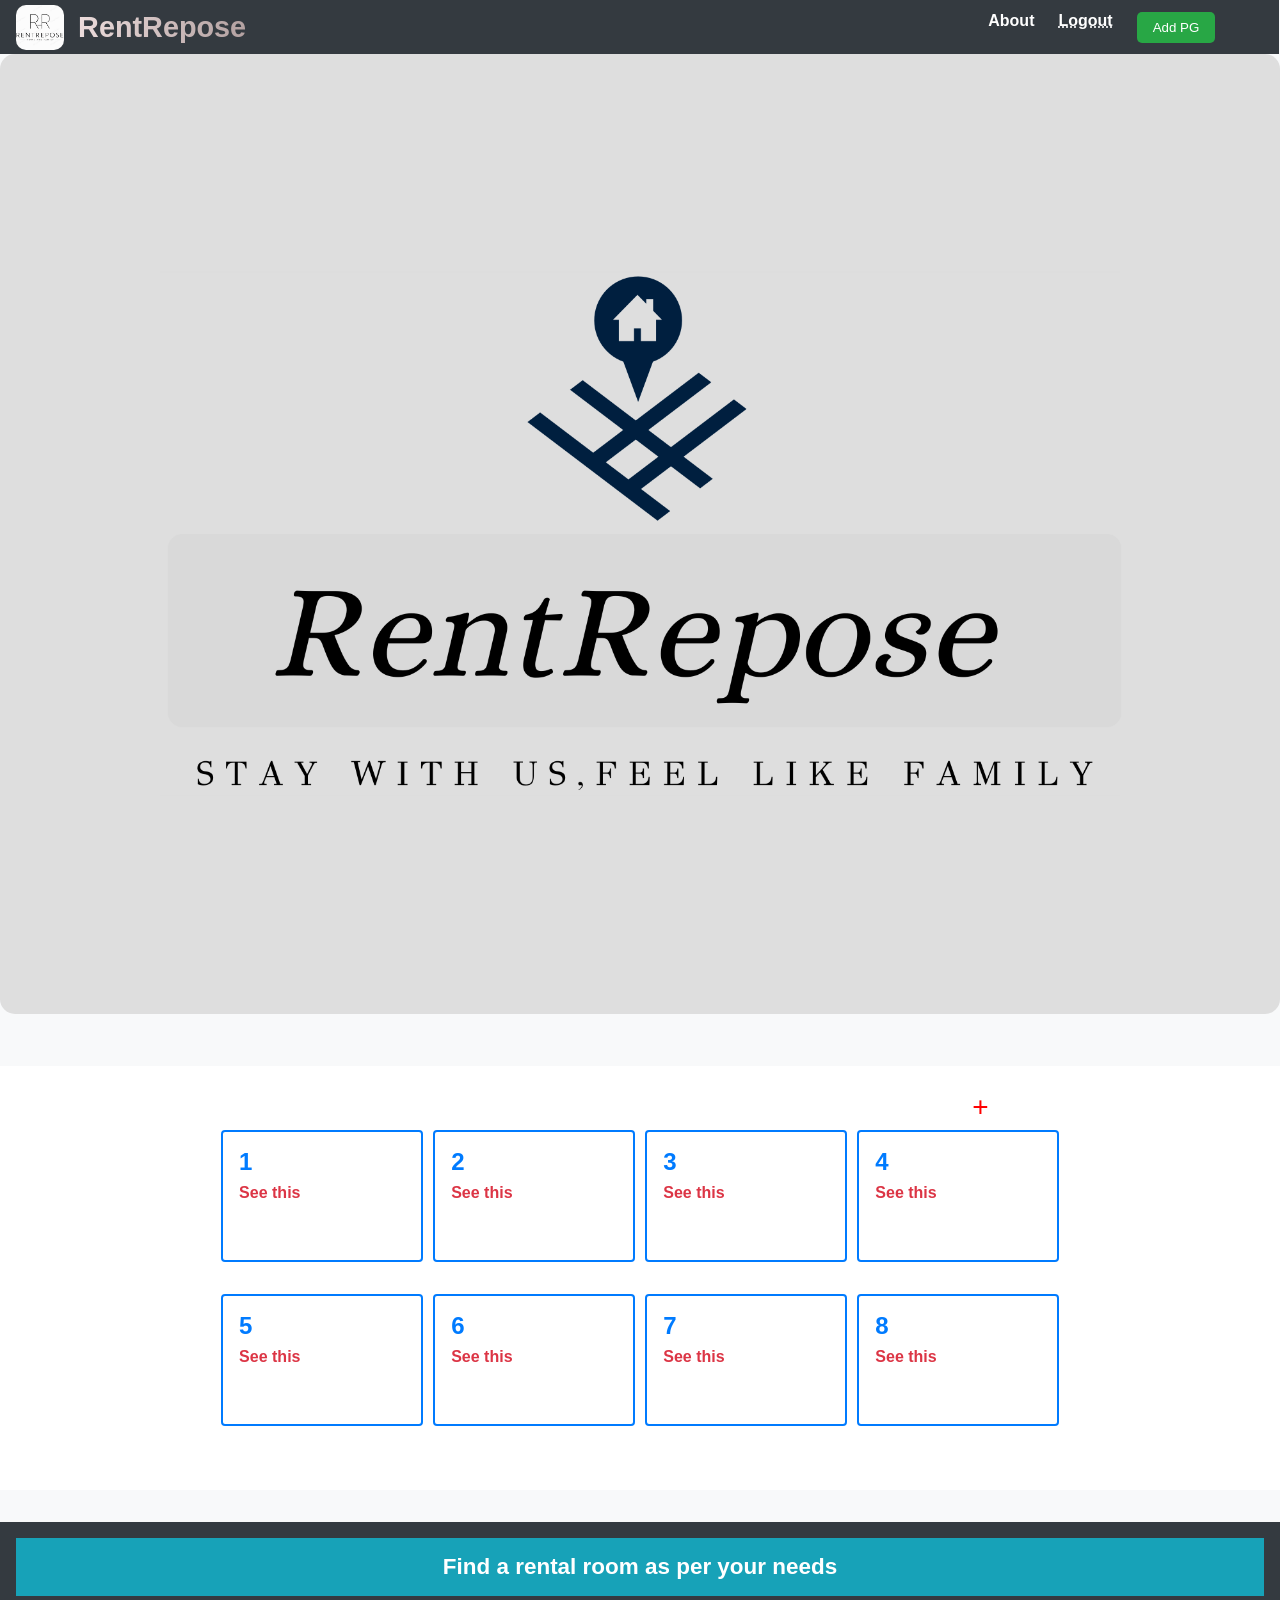
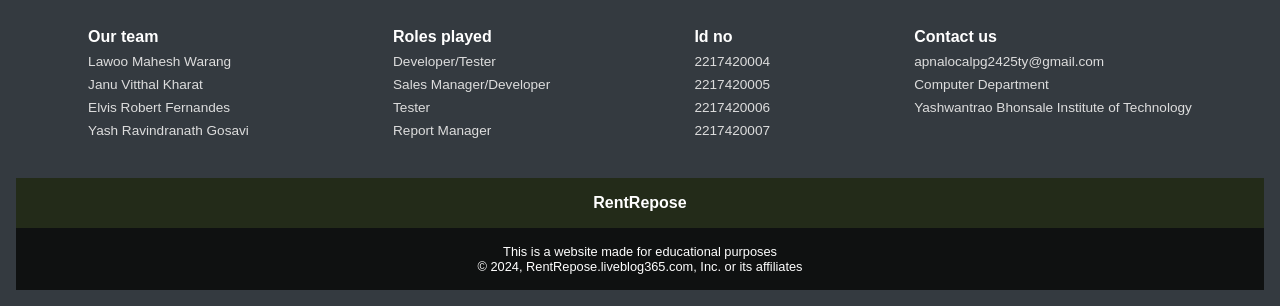
<file: ownerdshbrd.html>
<!DOCTYPE html>
<html lang="en">
<head>
    <meta charset="UTF-8">
    <meta name="viewport" content="width=device-width, initial-scale=1.0">
    <title>PG Finder Admin Dashboard</title>
    <style>
        * {
            margin: 0;
            padding: 0;
            font-family: 'Arial', sans-serif;
        }

        body {
            background-color: #f8f9fa;
            user-select: none;
        }

        .navbar {
            width: 97.45%;
            height: 3.4rem;
            background-color: #343a40;
            display: flex;
            justify-content: space-between;
            align-items: center;
            padding: 0 1rem;
        }

        .navbar img {
            border-radius: 10px;
            height: 2.8rem;
        }

        .navbar .logo a {
            font-size: 1.8rem;
            color: #ffffff;
            text-decoration: none;
            margin-left: -28rem;
            background-image: linear-gradient(to right, rgb(236, 220, 220), rgb(179, 161, 161));
            background-clip: text;
            -webkit-text-fill-color: transparent;
        }

        .navbar .logo a:hover {
            background-image: linear-gradient(to right, darkblue, rgb(24, 150, 193));
        }

        .navMenu {
            list-style: none;
            display: flex;
            gap: 1.5rem;
            margin-right: 3rem;
        }

        .navMenu .menuItem a {
            color: #ffffff;
            text-decoration: none;
            font-weight: bold;
            transition: color 0.3s ease-in-out;
        }

        .navMenu .menuItem a:hover {
            color: #ffc107;
        }

        /* Add PG Button */
        .add-pg-btn {
            background-color: #28a745;
            color: white;
            border: none;
            padding: 0.5rem 1rem;
            cursor: pointer;
            border-radius: 5px;
            transition: background-color 0.3s ease;
        }

        .add-pg-btn:hover {
            background-color: #218838;
        }

        /* Add PG Form */
        .add-pg-form-container {
            display: none; /* Hide by default */
            position: fixed;
            top: 50%;
            left: 50%;
            transform: translate(-50%, -50%);
            background-color: #fff;
            padding: 2rem;
            border-radius: 10px;
            box-shadow: 0 4px 8px rgba(0, 0, 0, 0.1);
            width: 300px;
            z-index: 1000;
        }

        .add-pg-form-container form {
            display: flex;
            flex-direction: column;
        }

        .add-pg-form-container form input,
        .add-pg-form-container form textarea {
            margin-bottom: 1rem;
            padding: 0.5rem;
            border: 1px solid #ccc;
            border-radius: 5px;
        }

        .add-pg-form-container form button {
            background-color: #007bff;
            color: white;
            border: none;
            padding: 0.5rem;
            cursor: pointer;
            border-radius: 5px;
            transition: background-color 0.3s ease;
        }

        .add-pg-form-container form button:hover {
            background-color: #0056b3;
        }

        .content .container .bg {
            width: 100%;
            height: auto;
            border-radius: 15px;
            margin-bottom: 1rem;
        }

        .welcome {
            margin-top: -16rem;
            position: absolute;
            top: 50%;
            left: 50%;
            transform: translate(-50%, -50%);
            font-size: 3rem;
            color: #ffffff;
            background-clip: text;
            -webkit-text-fill-color: transparent;
        }

        .info {
            position: absolute;
            top: 60%;
            left: 50%;
            transform: translate(-50%, -60%);
            color: #000000;
            font-size: 1.2rem;
        }

        .p-section {
            display: flex;
            flex-wrap: wrap;
            justify-content: space-evenly;
            align-items: flex-start;
            background-color: transparent;
            margin-top: 2rem;
            margin-left: 5rem;
            width: 100%;
            height: auto;
            padding: 1rem;
            box-sizing: border-box;
        }

        .box {
            border: 2px solid #007bff;
            height: 8rem;
            width: 23%;
            background-color: #ffffff;
            border-radius: 4px;
            margin-bottom: 2rem;
            transition: border 0.3s ease-in-out;
        }

        .box:hover {
            border: 3px solid #28a745;
        }

        .box-content {
            padding: 1rem;
        }

        .box-content h2 {
            color: #007bff;
            margin-bottom: 0.5rem;
        }

        .box-content a {
            text-decoration: none;
            color: #dc3545;
            font-weight: bold;
        }

        .box-content a:hover {
            color: #28a745;
        }

        .head-panel, .head-panel2, .head-panel3 {
            background-color: #ffffff;
            color: #000000;
            display: flex;
            flex-wrap: wrap;
            justify-content: space-evenly;
            align-items: flex-start;
            cursor: pointer;
            margin: 2rem auto;
            width: 100%;
            padding: 1rem;
            box-sizing: border-box;
            transition: background-color 0.3s ease-in-out, color 0.3s ease-in-out;
            position: relative;
        }

        .head-panel:hover {
            background-color: #007bff;
            color: #ffffff;
        }

        .head-panel2:hover {
            background-color: #ffc107;
            color: #ffffff;
        }

        .head-panel3:hover {
            background-color: #dc3545;
            color: #ffffff;
        }

        .add-box-btn {
            position: absolute;
            top: 10px;
            right: 10px;
            background-color: white;
            color: red;
            border: none;
            border-radius: 50%;
            width: 30px;
            height: 30px;
            cursor: pointer;
            font-size: 28px;
            line-height: 30px;
            text-align: center;
        }
        .add-box-btn:hover{
            background-color: #007bff;
        }

        footer {
            margin-top: 2rem;
            background-color: #343a40;
            color: #ffffff;
            padding: 1rem;
        }

        footer .foot-panel {
            background-color: #17a2b8;
            padding: 1rem;
            text-align: center;
            font-size: 1.2rem;
            cursor: pointer;
            transition: background-color 0.3s ease-in-out;
        }

        footer .foot-panel:hover {
            background-color: #138496;
        }

        footer .foot-panel2 {
            display: flex;
            justify-content: space-around;
            padding: 2rem 0;
        }

        footer ul {
            list-style: none;
        }

        footer ul p {
            font-weight: bold;
            margin-bottom: 0.5rem;
        }

        footer ul a {
            display: block;
            font-size: 0.85rem;
            color: #dddddd;
            margin: 0.5rem 0;
            text-decoration: none;
            transition: color 0.3s ease-in-out;
        }

        footer ul a:hover {
            color: #ffffff;
        }

        footer .foot-panel3 {
            background-color: #232b19;
            text-align: center;
            padding: 1rem;
            font-weight: bold;
        }

        footer .foot-panel3:hover {
            color: #007bff;
        }

        footer .foot-panel4 {
            background-color: #0f1111;
            text-align: center;
            padding: 1rem;
            font-size: 0.8rem;
        }

        @keyframes text {
            to {
                background-position: 4500vh;
            }
        }
        .close-btn {
            position: absolute;
            top: 10px;
            right: 10px;
            background: white;
            color: gray;
            border: none;
            border-radius: 50%;
            width: 30px;
            height: 30px;
            cursor: pointer;
            font-size: 16px;
            line-height: 30px;
            text-align: center;
        }
        @keyframes appear {
            from{
                opacity: 0;
                scale: 0.4;
            }
            to{
                opacity: 1;
                scale: 1;
            }
        }
        .block{
            margin-left: -10rem;
            animation: appear 5s linear;
            animation-timeline: view();
            animation-range: entry 0% cover 50%;
        }
    </style>
</head>
<body>
    <div class="nav">
        <div class="navbar">
            <img src="logo.png" alt="logo">
            <h2 class="logo"><a href="#" class="logoHover">RentRepose</a></h2>
            <ul class="navMenu">
                <li class="menuItem"><b><a href="about.html" class="link">About</a></b></li>
                <li class="menuItem"><b><a href="logout.php" class="link"><abbr title="Sign-Out">Logout</abbr></a></b></li>
                <li class="menuItem"><button class="add-pg-btn" onclick="toggleAddPGForm()">Add PG</button></li>
            </ul>
        </div>
    </div>
    <div class="content">
        <div class="container">
            <img src="front.png" alt="backdrop" class="bg">
        </div>
        <div>
            <h1 class="welcome">Welcome</h1>
        </div>
        <div class="head-panel" id="to-top"><div class="block">
            <button class="add-box-btn" onclick="addBoxContent()">+</button>
            <div class="p-section" id="p-section">
                <div class="box">
                    <div class="box-content">
                        <h2>1</h2>
                        <p><a href="pginfo.php">See this</a></p>
                    </div>
                </div>
                <div class="box">
                    <div class="box-content">
                        <h2>2</h2>
                        <p><a href="pginfo2.php">See this</a></p>
                    </div>
                </div>
                <div class="box">
                    <div class="box-content">
                        <h2>3</h2>
                        <p><a href="pginfo3.php">See this</a></p>
                    </div>
                </div>
                <div class="box">
                    <div class="box-content">
                        <h2>4</h2>
                        <p><a href="pginfo4.php">See this</a></p>
                    </div>
                </div>
                <div class="box">
                    <div class="box-content">
                        <h2>5</h2>
                        <p><a href="pginfo5.php">See this</a></p>
                    </div>
                </div>
                <div class="box">
                    <div class="box-content">
                        <h2>6</h2>
                        <p><a href="pginfo6.php">See this</a></p>
                    </div>
                </div>
                <div class="box">
                    <div class="box-content">
                        <h2>7</h2>
                        <p><a href="pginfo7.php">See this</a></p>
                    </div>
                </div>
                <div class="box">
                    <div class="box-content">
                        <h2>8</h2>
                        <p><a href="pginfo8.php">See this</a></p>
                    </div>
                </div>
            </div>
            </div>
        </div>
        </div>
    </div>

    <div class="add-pg-form-container" id="addPgForm">
        <button class="close-btn" onclick="closeForm()">X</button>
        <form action="add_pg.php" method="post" enctype="multipart/form-data">
            <h3>Add PG Information</h3>
            <input type="text" name="pg_name" required placeholder="PG Name">
            <textarea name="pg_address" required placeholder="PG Address"></textarea>
            <textarea name="pg_description" required placeholder="PG Description"></textarea>
            <input type="file" name="pg_image" required>
            <button type="submit">Add PG</button>
        </form>
    </div>
    <script>
        function toggleAddPGForm() {
            const formContainer = document.getElementById('addPgForm');
            formContainer.style.display = formContainer.style.display === 'none' || formContainer.style.display === '' ? 'block' : 'none';
        }
        function closeForm() {
            document.getElementById('addPgForm').style.display = 'none';
        }

        function addBoxContent() {
            const pSection = document.getElementById('p-section');
            const newBox = document.createElement('div');
            newBox.className = 'box';

            const existingBoxes = pSection.getElementsByClassName('box-content');
            const nextNumber = existingBoxes.length + 1;

            newBox.innerHTML = `
                <div class="box-content">
                    <h2>${nextNumber}</h2>
                    <p><a href="pginfo${nextNumber}.php">See this</a></p>
                </div>
            `;

            pSection.appendChild(newBox);
            pSection.style.height = 'auto'; // Adjust height to fit new content
        }
    </script>

    <footer>
        <div class="foot-panel" id="to-top">
            <h3>Find a rental room as per your needs</h3>
        </div>
        <div class="foot-panel2">
            <ul>
                <p>Our team</p>
                <a>Lawoo Mahesh Warang</a>
                <a>Janu Vitthal Kharat</a>
                <a>Elvis Robert Fernandes</a>
                <a>Yash Ravindranath Gosavi</a>
            </ul>
            <ul>
                <p>Roles played</p>
                <a>Developer/Tester</a>
                <a>Sales Manager/Developer</a>
                <a>Tester</a>
                <a>Report Manager</a>
            </ul>
            <ul>
                <p>Id no</p>
                <a>2217420004</a>
                <a>2217420005</a>
                <a>2217420006</a>
                <a>2217420007</a>
            </ul>
            <ul>
                <p>Contact us</p>
                <a href="contact.html">apnalocalpg2425ty@gmail.com</a>
                <a>Computer Department</a>
                <a>Yashwantrao Bhonsale Institute of Technology</a>
            </ul>
        </div>
        <div class="foot-panel3">
            <b>RentRepose</b>
        </div>
        <div class="foot-panel4">
            <div class="page">
                <a>This is a website made for educational purposes</a>
            </div>
            <div class="copyright">
                © 2024, RentRepose.liveblog365.com, Inc. or its affiliates
            </div>
        </div>
      </footer>
  </body>
</html>
</file>
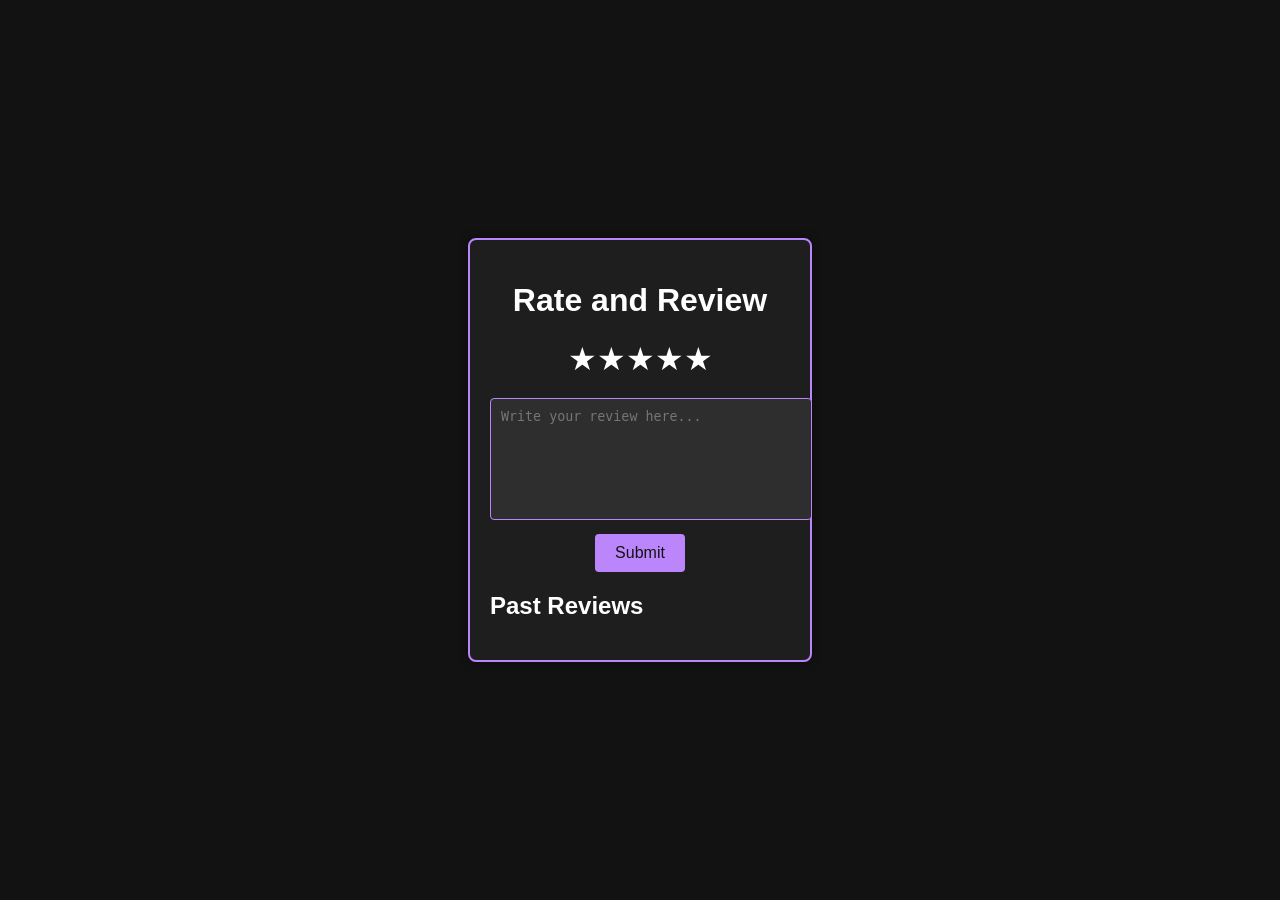
<file: review.html>
<!DOCTYPE html>
<html lang="en">
<head>
    <meta charset="UTF-8">
    <meta name="viewport" content="width=device-width, initial-scale=1.0">
    <title>Rating and Review</title>
    <style>
        body {
            font-family: Arial, sans-serif;
            background-color: #121212;
            display: flex;
            justify-content: center;
            align-items: center;
            height: 100vh;
            margin: 0;
        }

        .container {
            background: #1E1E1E;
            color: #FFFFFF;
            border: 2px solid #BB86FC;
            padding: 20px;
            border-radius: 8px;
            box-shadow: 0 0 10px rgba(0, 0, 0, 0.5);
            text-align: center;
            width: 300px;
        }

        .rating {
            display: flex;
            justify-content: center;
            margin-bottom: 20px;
        }

        .star {
            font-size: 2em;
            cursor: pointer;
            transition: color 0.2s;
        }

        .star:hover,
        .star.selected {
            color: gold;
        }

        textarea {
            width: 100%;
            height: 100px;
            margin-bottom: 10px;
            padding: 10px;
            border-radius: 4px;
            border: 1px solid #BB86FC;
            background: #2E2E2E;
            color: #FFFFFF;
            resize: none;
        }

        button {
            background-color: #BB86FC;
            color: #121212;
            padding: 10px 20px;
            border: none;
            border-radius: 4px;
            cursor: pointer;
            font-size: 1em;
        }

        button:hover {
            background-color: #9A68C3;
        }

        .reviews {
            margin-top: 20px;
            text-align: left;
        }

        .review-item {
            border-bottom: 1px solid #BB86FC;
            padding: 10px 0;
            position: relative;
        }

        .review-item:last-child {
            border-bottom: none;
        }

        .review-rating {
            color: gold;
        }

        .delete-btn {
            position: absolute;
            right: 0;
            top: 10px;
            background: #CF6679;
            color: #121212;
            border: none;
            padding: 5px 10px;
            cursor: pointer;
            border-radius: 4px;
        }

        .delete-btn:hover {
            background: #B55663;
        }
    </style>
</head>
<body>
    <div class="container">
        <h1>Rate and Review</h1>
        <div class="rating">
            <span class="star" data-value="1">&#9733;</span>
            <span class="star" data-value="2">&#9733;</span>
            <span class="star" data-value="3">&#9733;</span>
            <span class="star" data-value="4">&#9733;</span>
            <span class="star" data-value="5">&#9733;</span>
        </div>
        <textarea id="review" placeholder="Write your review here..."></textarea>
        <button id="submit">Submit</button>
        <div class="reviews" id="reviews">
            <h2>Past Reviews</h2>
        </div>
    </div>

    <script>
        document.addEventListener('DOMContentLoaded', () => {
            const stars = document.querySelectorAll('.star');
            const textarea = document.getElementById('review');
            const submitButton = document.getElementById('submit');
            const reviewsDiv = document.getElementById('reviews');

            let rating = 0;
            let reviews = JSON.parse(localStorage.getItem('reviews')) || [];

            function displayReviews() {
                reviewsDiv.innerHTML = '<h2>Past Reviews</h2>';
                reviews.forEach((review, index) => {
                    const reviewItem = document.createElement('div');
                    reviewItem.classList.add('review-item');
                    reviewItem.innerHTML = `
                        <div class="review-rating">${'&#9733;'.repeat(review.rating)}</div>
                        <div class="review-text">${review.text}</div>
                        <button class="delete-btn" data-index="${index}">Delete</button>
                    `;
                    reviewsDiv.appendChild(reviewItem);
                });

                document.querySelectorAll('.delete-btn').forEach(button => {
                    button.addEventListener('click', (e) => {
                        const index = e.target.getAttribute('data-index');
                        reviews.splice(index, 1);
                        localStorage.setItem('reviews', JSON.stringify(reviews));
                        displayReviews();
                    });
                });
            }

            stars.forEach(star => {
                star.addEventListener('click', () => {
                    rating = star.getAttribute('data-value');
                    stars.forEach(s => s.classList.remove('selected'));
                    for (let i = 0; i < rating; i++) {
                        stars[i].classList.add('selected');
                    }
                });
            });

            submitButton.addEventListener('click', () => {
                const reviewText = textarea.value;
                if (rating && reviewText) {
                    const review = { rating: parseInt(rating), text: reviewText };
                    reviews.push(review);
                    localStorage.setItem('reviews', JSON.stringify(reviews));
                    displayReviews();
                    textarea.value = '';
                    stars.forEach(star => star.classList.remove('selected'));
                    rating = 0;
                } else {
                    alert('Please provide a rating and a review.');
                }
            });

            displayReviews();
        });
    </script>
</body>
</html>
</file>
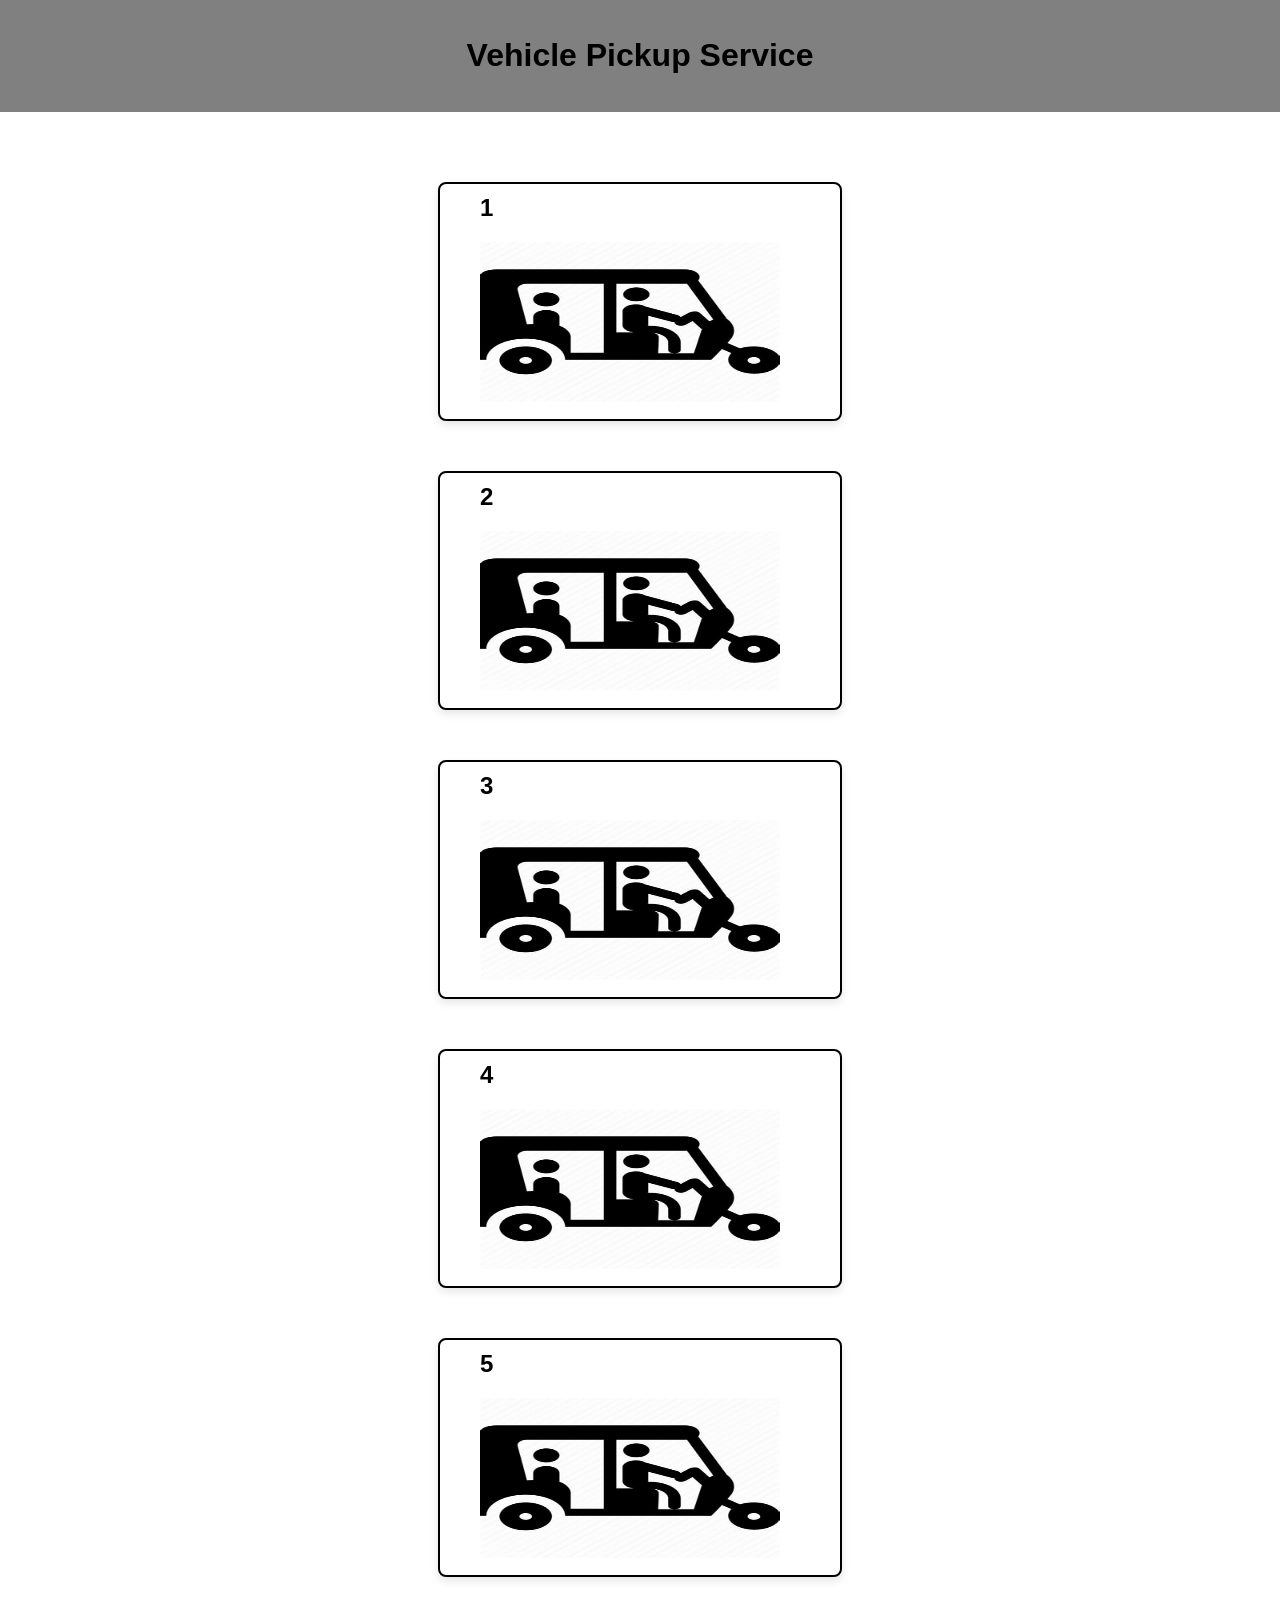
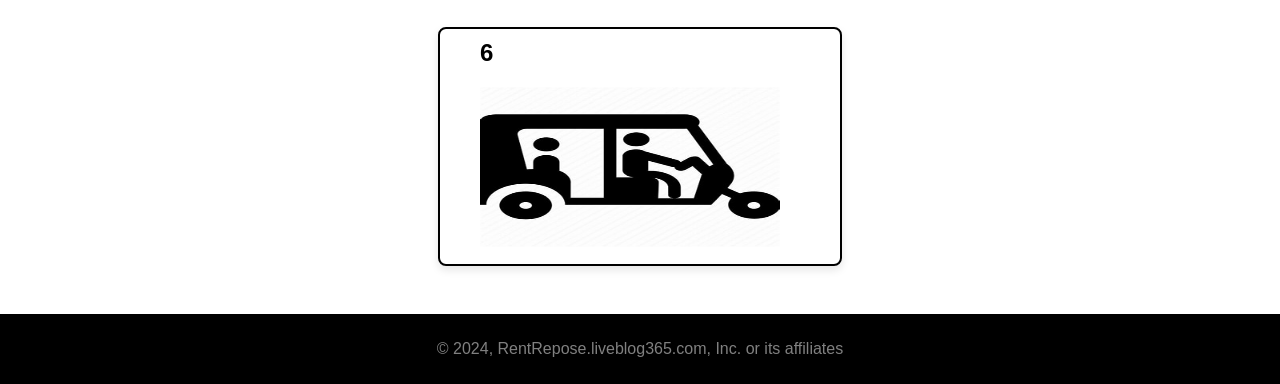
<file: rkpk.html>
<!DOCTYPE html>
<html lang="en">
<head>
    <meta charset="UTF-8">
    <meta name="viewport" content="width=device-width, initial-scale=1.0">
    <title>Rickshaw Book Flex</title>
    <style>
body {
            font-family: Arial, sans-serif;
            margin: 0;
            padding: 0;
            background: white;
            user-select: none;
        }
        header {
            background-color: grey;
            color: black;
            padding: 1em;
            text-align: center;
        }
        h2 {
            margin-top: -10px;
            margin-left: 40px;
        }
        .box-img {
            margin-top: 0px;
            margin-left: 40px;
        }
        .box-content {
            border: 2px solid black;
            height: 200px;
            width: 400px;
            background-color: transparent;
            border-radius: 8px;
            padding: 20px 0 15px;
            margin-top: 50px;
            margin-left: auto;
            margin-right: auto;
            justify-content: space-evenly;
            box-shadow: 0 4px 8px rgba(0, 0, 0, 0.1);
        }
        .box-content:nth-child(even) {
            margin-top: 50px;
        }
        img {
            height: 160px;
            width: 300px;
        }
        footer {
            background-color: black;
            color: grey;
            text-align: center;
            padding: 10px 0;
            margin-top: 28px;
        }
        .container {
            max-width: 1200px;
            margin: 0 auto;
            padding: 20px;
        }
        /* Modal styles */
        .modal {
            display: none; 
            position: fixed; 
            z-index: 1; 
            left: 0;
            top: 0;
            width: 100%; 
            height: 100%; 
            overflow: auto; 
            background-color: none;  
            padding-top: 60px; 
        }
        .modal-content {
            background-color: white;
            color: black;
            margin: 5% auto; 
            padding: 20px;
            border: 1px solid #888;
            width: 80%; 
            max-width: 500px;
            border-radius: 8px;
        }
        .close {
            color: #aaa;
            float: right;
            font-size: 28px;
            font-weight: bold;
        }
        .close:hover,
        .close:focus {
            color: red;
            text-decoration: none;
            cursor: pointer;
        }
    </style>
</head>
<body>
    <header>
        <h1>Vehicle Pickup Service</h1>
    </header>
    <main class="container">
        <div class="box">
            <div class="box-content" onclick="showDetails('Rickshaw Service', 'John Doe', '1234567890')">
                <h2>1</h2>
                <div class="box-img">
                    <img src="rickshaw.jpg" alt="rickshaw">
                </div>
            </div>
            <div class="box-content" onclick="showDetails('Rickshaw Service', 'Jane Smith', '0987654321')">
                <h2>2</h2>
                <div class="box-img">
                    <img src="rickshaw.jpg" alt="rickshaw">
                </div>
            </div>
            <div class="box-content" onclick="showDetails('Rickshaw Service', 'Alice Johnson', '1122334455')">
                <h2>3</h2>
                <div class="box-img">
                    <img src="rickshaw.jpg" alt="rickshaw">
                </div>
            </div>
            <div class="box-content" onclick="showDetails('Rickshaw Service', 'Bob Brown', '6677889900')">
                <h2>4</h2>
                <div class="box-img">
                    <img src="rickshaw.jpg" alt="rickshaw">
                </div>
            </div>
            <div class="box-content" onclick="showDetails('Rickshaw Service', 'Charlie Davis', '2233445566')">
                <h2>5</h2>
                <div class="box-img">
                    <img src="rickshaw.jpg" alt="rickshaw">
                </div>
            </div>
            <div class="box-content" onclick="showDetails('Rickshaw Service', 'Eve Wilson', '7788990011')">
                <h2>6</h2>
                <div class="box-img">
                    <img src="rickshaw.jpg" alt="rickshaw">
                </div>
            </div>
        </div>
    </main>
    <footer>
        <p>© 2024, RentRepose.liveblog365.com, Inc. or its affiliates</p>
    </footer>

    <!-- The Modal -->
    <div id="myModal" class="modal">
        <div class="modal-content">
            <span class="close" onclick="closeModal()">&times;</span>
            <p id="modal-text"></p>
        </div>
    </div>

    <script type="text/javascript">
        function showDetails(serviceName, ownerName, mobile) {
            const modal = document.getElementById("myModal");
            const modalText = document.getElementById("modal-text");
            modalText.innerHTML = `
                <strong>Service name:</strong> ${serviceName}<br>
                <strong>Owner Name:</strong> ${ownerName}<br>
                <strong>Mobile No.:</strong> ${mobile}
            `;
            modal.style.display = "block";
        }

        function closeModal() {
            const modal = document.getElementById("myModal");
            modal.style.display = "none";
        }

        // Close the modal when the user clicks anywhere outside of the modal
        window.onclick = function(event) {
            const modal = document.getElementById("myModal");
            if (event.target == modal) {
                modal.style.display = "none";
            }
        }
    </script>
</body>
</html>
</file>
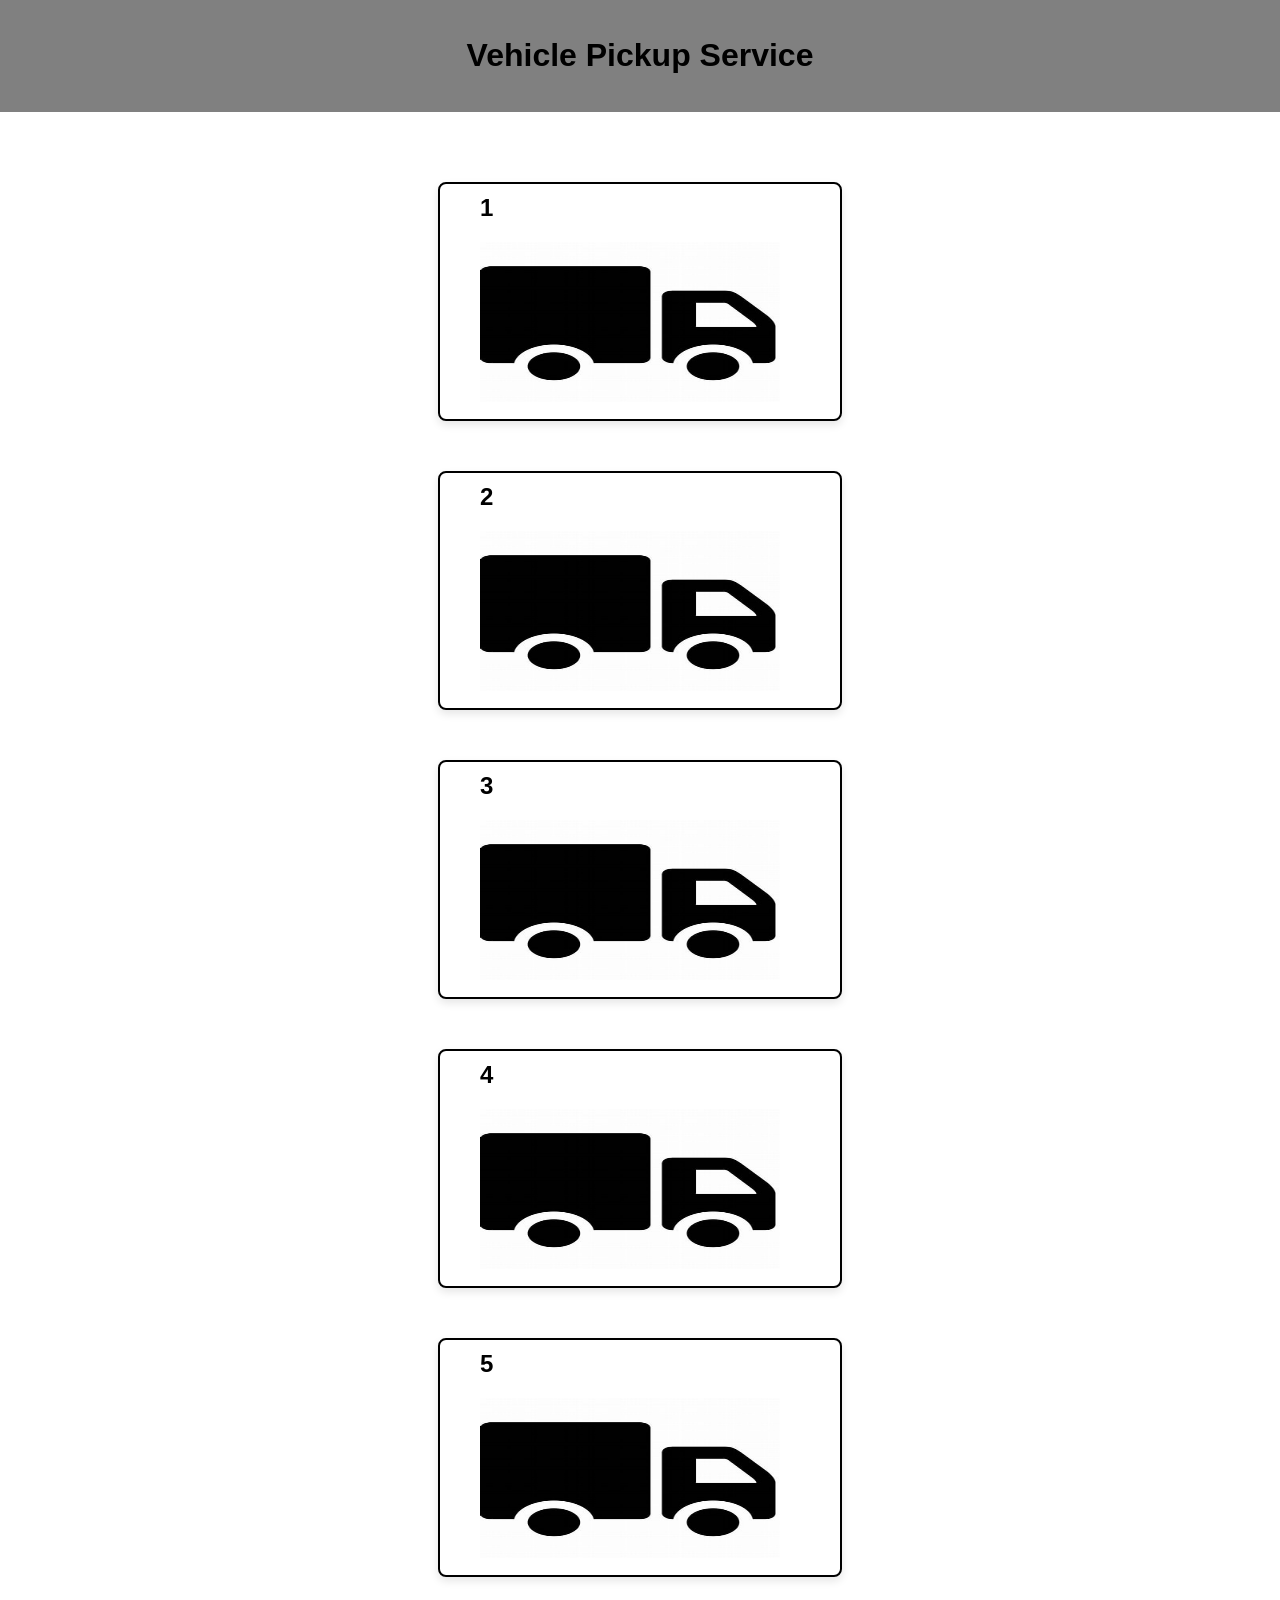
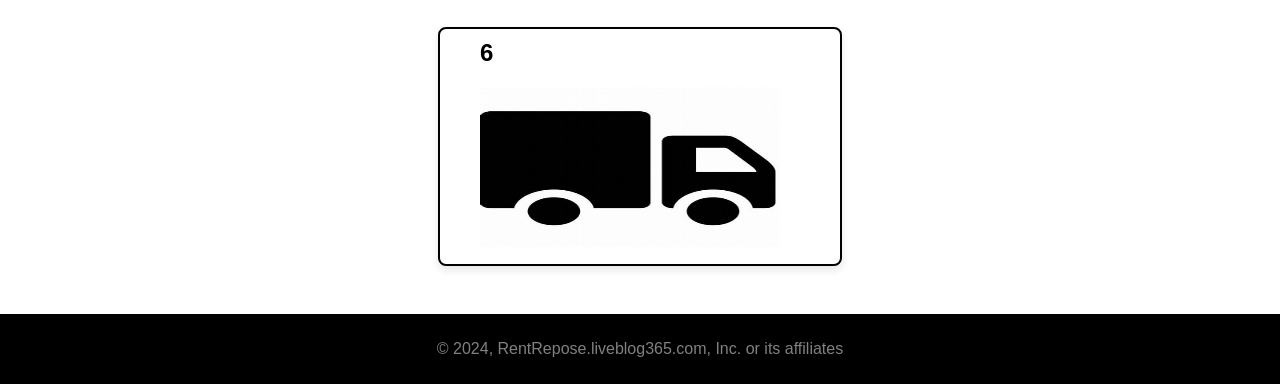
<file: tktpk.html>
<!DOCTYPE html>
<html lang="en">
<head>
    <meta charset="UTF-8">
    <meta name="viewport" content="width=device-width, initial-scale=1.0">
    <title>Truck or Tempo Book Flex</title>
    <style>
body {
            font-family: Arial, sans-serif;
            margin: 0;
            padding: 0;
            background: white;
            user-select: none;
        }
        header {
            background-color: grey;
            color: black;
            padding: 1em;
            text-align: center;
        }
        h2 {
            margin-top: -10px;
            margin-left: 40px;
        }
        .box-img {
            margin-top: 0px;
            margin-left: 40px;
        }
        .box-content {
            border: 2px solid black;
            height: 200px;
            width: 400px;
            background-color: transparent;
            border-radius: 8px;
            padding: 20px 0 15px;
            margin-top: 50px;
            margin-left: auto;
            margin-right: auto;
            justify-content: space-evenly;
            box-shadow: 0 4px 8px rgba(0, 0, 0, 0.1);
        }
        .box-content:nth-child(even) {
            margin-top: 50px;
        }
        img {
            height: 160px;
            width: 300px;
        }
        footer {
            background-color: black;
            color: grey;
            text-align: center;
            padding: 10px 0;
            margin-top: 28px;
        }
        .container {
            max-width: 1200px;
            margin: 0 auto;
            padding: 20px;
        }
        /* Modal styles */
        .modal {
            display: none; 
            position: fixed; 
            z-index: 1; 
            left: 0;
            top: 0;
            width: 100%; 
            height: 100%; 
            overflow: auto; 
            background-color: none;  
            padding-top: 60px; 
        }
        .modal-content {
            background-color: white;
            color: black;
            margin: 5% auto; 
            padding: 20px;
            border: 1px solid #888;
            width: 80%; 
            max-width: 500px;
            border-radius: 8px;
        }
        .close {
            color: #aaa;
            float: right;
            font-size: 28px;
            font-weight: bold;
        }
        .close:hover,
        .close:focus {
            color: red;
            text-decoration: none;
            cursor: pointer;
        }
    </style>
</head>
<body>
    <header>
        <h1>Vehicle Pickup Service</h1>
    </header>
    <main class="container">
        <div class="box">
            <div class="box-content" onclick="showDetails('Truck Service', 'John Doe', '1234567890')">
                <h2>1</h2>
                <div class="box-img">
                    <img src="truck.jpg" alt="truck">
                </div>
            </div>
            <div class="box-content" onclick="showDetails('Truck Service', 'Jane Smith', '0987654321')">
                <h2>2</h2>
                <div class="box-img">
                    <img src="truck.jpg" alt="truck">
                </div>
            </div>
            <div class="box-content" onclick="showDetails('Truck Service', 'Alice Johnson', '1122334455')">
                <h2>3</h2>
                <div class="box-img">
                    <img src="truck.jpg" alt="truck">
                </div>
            </div>
            <div class="box-content" onclick="showDetails('Truck Service', 'Bob Brown', '6677889900')">
                <h2>4</h2>
                <div class="box-img">
                    <img src="truck.jpg" alt="truck">
                </div>
            </div>
            <div class="box-content" onclick="showDetails('Truck Service', 'Charlie Davis', '2233445566')">
                <h2>5</h2>
                <div class="box-img">
                    <img src="truck.jpg" alt="truck">
                </div>
            </div>
            <div class="box-content" onclick="showDetails('Truck Service', 'Eve Wilson', '7788990011')">
                <h2>6</h2>
                <div class="box-img">
                    <img src="truck.jpg" alt="truck">
                </div>
            </div>
        </div>
    </main>
    <footer>
        <p>© 2024, RentRepose.liveblog365.com, Inc. or its affiliates</p>
    </footer>

    <!-- The Modal -->
    <div id="myModal" class="modal">
        <div class="modal-content">
            <span class="close" onclick="closeModal()">&times;</span>
            <p id="modal-text"></p>
        </div>
    </div>

    <script type="text/javascript">
        function showDetails(serviceName, ownerName, mobile) {
            const modal = document.getElementById("myModal");
            const modalText = document.getElementById("modal-text");
            modalText.innerHTML = `
                <strong>Service name:</strong> ${serviceName}<br>
                <strong>Owner Name:</strong> ${ownerName}<br>
                <strong>Mobile No.:</strong> ${mobile}
            `;
            modal.style.display = "block";
        }

        function closeModal() {
            const modal = document.getElementById("myModal");
            modal.style.display = "none";
        }

        // Close the modal when the user clicks anywhere outside of the modal
        window.onclick = function(event) {
            const modal = document.getElementById("myModal");
            if (event.target == modal) {
                modal.style.display = "none";
            }
        }
    </script>
</body>
</html>
</file>
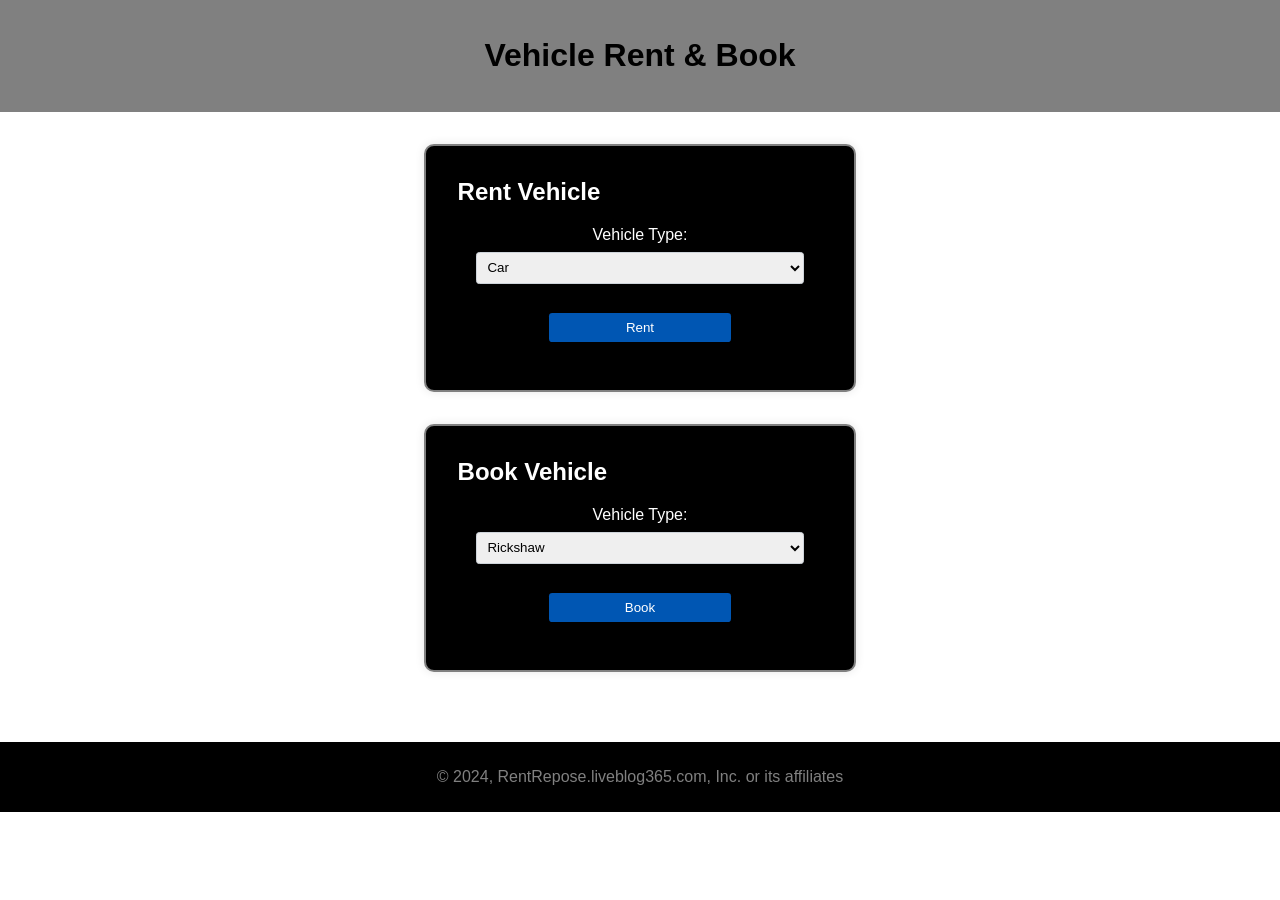
<file: vhchome.html>
<html>
<head>
    <meta charset="UTF-8">
    <meta name="viewport" content="width=device-width, initial-scale=1.0">
    <title>Vehicle Rental</title>
    <style>body {
        font-family: Arial, sans-serif;
        margin: 0;
        padding: 0;
        background: white; /* Light gray background */
        user-select: none;
    }
    
    header {
        background-color: grey; /* Dark gray background */
        color: black; /* White text */
        padding: 1rem;
        text-align: center;
        transition: background-color 0.3s, color 0.3s;
    }
    
    main {
        display: flex;
        flex-direction: column;
        align-items: center;
        padding: 2em;
    }
    
    #rental-form, #rental-form1 {
        background-color: black; /* White background */
        border-radius: 10px;
        border: 2px solid grey;
        padding: 2em;
        margin-bottom: 2em;
        box-shadow: 0 0 10px rgba(0, 0, 0, 0.1); /* Subtle shadow */
        width: 30%;
    }
    
    #rental-form h2, #rental-form1 h2 {
        margin-top: 0;
        color: white; /* Dark gray text */
    }
    
    #rental-form form, #rental-form1 form {
        display: flex;
        flex-direction: column;
        align-items: center;
    }
    
    #rental-form label, #rental-form1 label {
        margin-bottom: 0.5em;
        color: white; /* Medium gray text */
    }
    
    #rental-form input, #rental-form select, #rental-form1 input, #rental-form1 select {
        margin-bottom: 1em;
        padding: 0.5em;
        border: 1px solid #ced4da; /* Light gray border */
        border-radius: 0.25em;
        width: 90%;
    }
    
    #rental-form button, #rental-form1 button {
        background-color: #0056b3; /* Blue background */
        color: #fff; /* White text */
        padding: 0.5em 1em;
        border: none;
        border-radius: 0.25em;
        cursor: pointer;
        transition: background-color 0.3s;
        margin-top: 1.2em;
        width: 50%;
    }
    
    #rental-form button:hover, #rental-form1 button:hover {
        background-color: #0056b3; /* Darker blue on hover */
    }
    
    #vehicle-list {
        list-style: none;
        padding: 0;
        margin: 0;
    }
    
    #vehicle-list li {
        margin-bottom: 1em;
        color: #343a40; /* Dark gray text */
    }
    
    h4 {
        margin-left: 20px;
        margin-top: 20px;
        color: #343a40; /* Dark gray text */
    }
    
    footer {
        background-color: black; /* Dark gray background */
        color: grey; /* White text */
        text-align: center;
        padding: 10px 0;
        margin-top: 0.4em;
    }</style>
</head>
<body>
    <header>
        <h1>Vehicle Rent & Book</h1>
    </header>
    <main>
        <section id="rental-form">
            <h2>Rent Vehicle</h2>
            <form name="frm" action="" method="post" target="_self">
                <label for="vehicle">Vehicle Type:</label>
                <select id="vehicle" name="vehicle">
                    <option value="carent.html">Car</option>
                    <option value="bikerent.html">Bike</option>
                </select>
                <button type="submit" onclick="selecteditem()">Rent</button>
            </form>
        </section>
        <section id="rental-form1">
            <h2>Book Vehicle</h2>
            <form name="frm1" action="" method="post" target="_self">
                <label for="vehicle">Vehicle Type:</label>
                <select id="vehicleb" name="vehicleb">
                    <option value="rkpk.html">Rickshaw</option>
                    <option value="mbmpk.html">Bus/minibus</option>
                    <option value="tktpk.html">Tempo/Truck</option>
                </select>
                <button type="submit" onclick="selecteditem1()">Book</button>
            </form>
        </section>
    </main>
    <footer>
        <p>© 2024, RentRepose.liveblog365.com, Inc. or its affiliates</p>
    </footer>
    <script type="text/javascript">
        function selecteditem(){
            var dropdown = document.getElementById("vehicle");
            var selectedValue = dropdown.options[dropdown.selectedIndex].value;
            window.open(selectedValue);
        }
        function selecteditem1(){
            var dropdown = document.getElementById("vehicleb");
            var selectedValue = dropdown.options[dropdown.selectedIndex].value;
            window.open(selectedValue);
        }
    </script>
</body>
</html>
</file>
